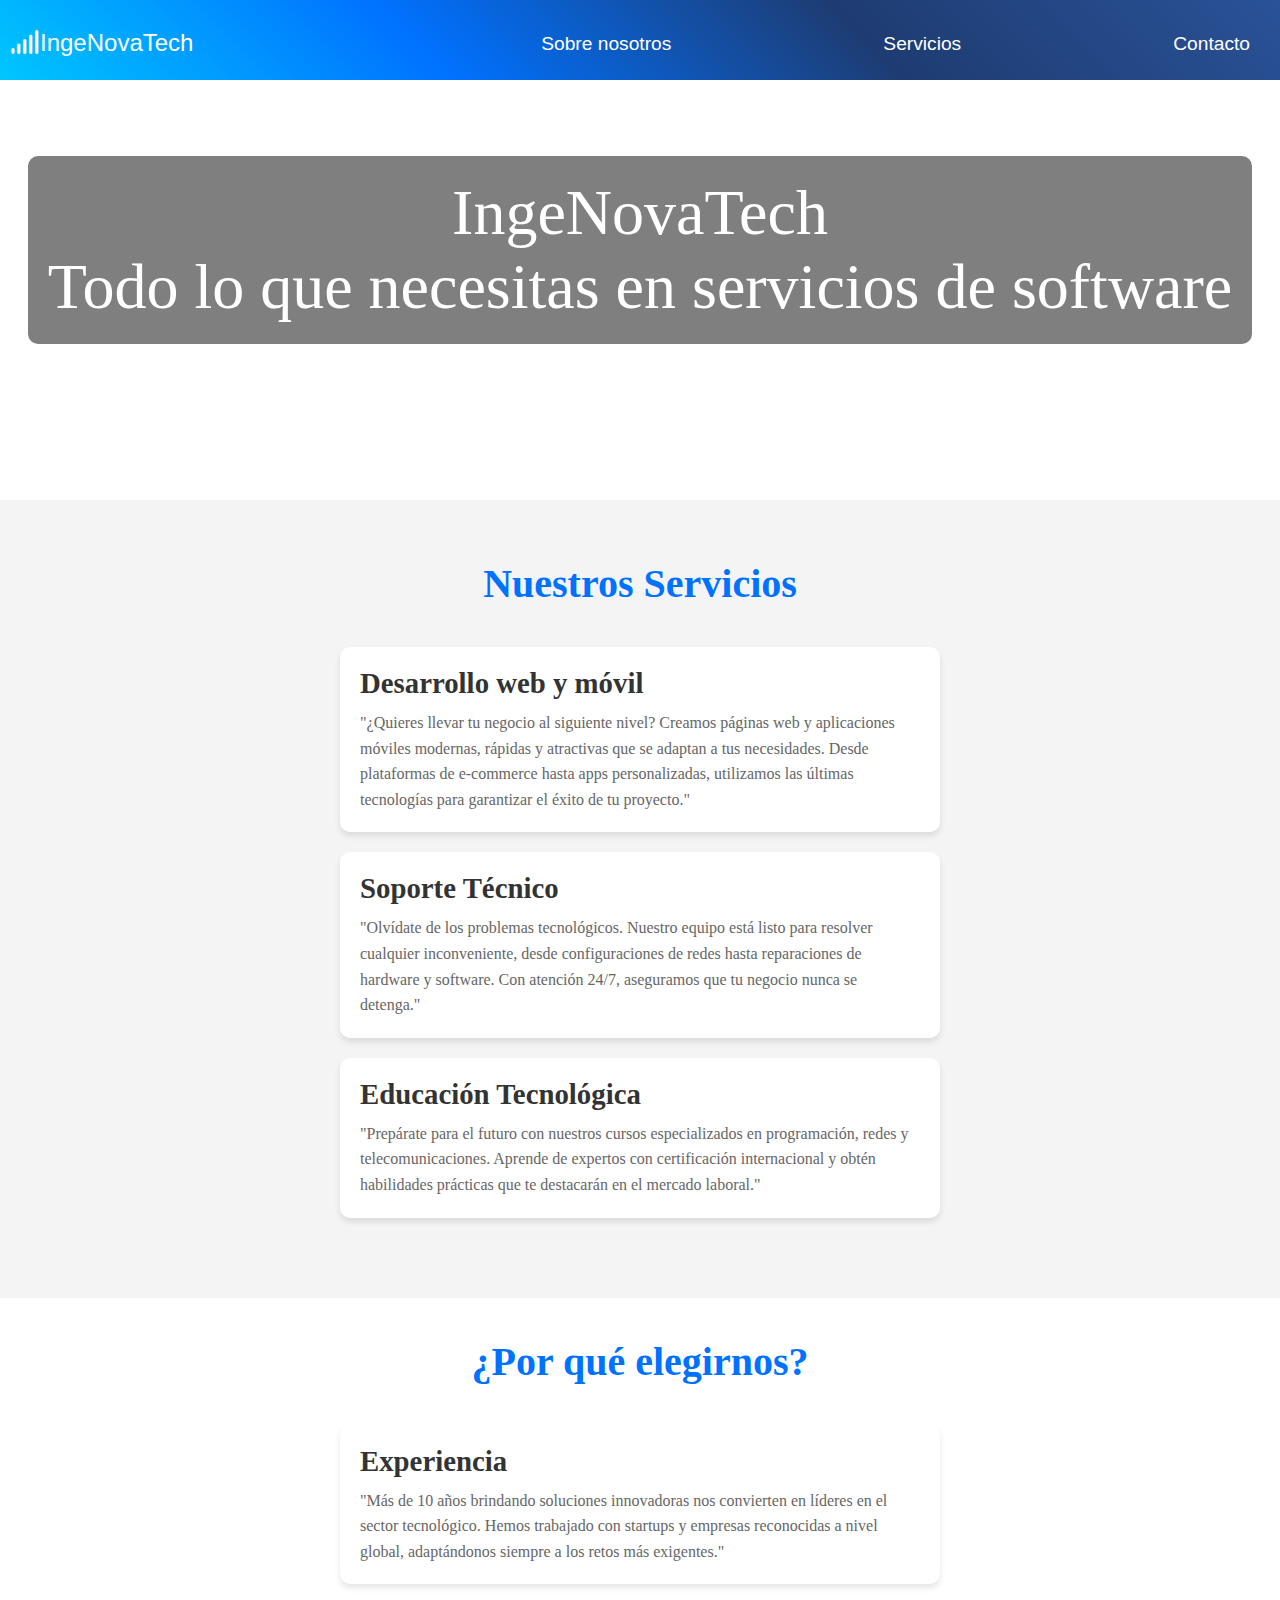
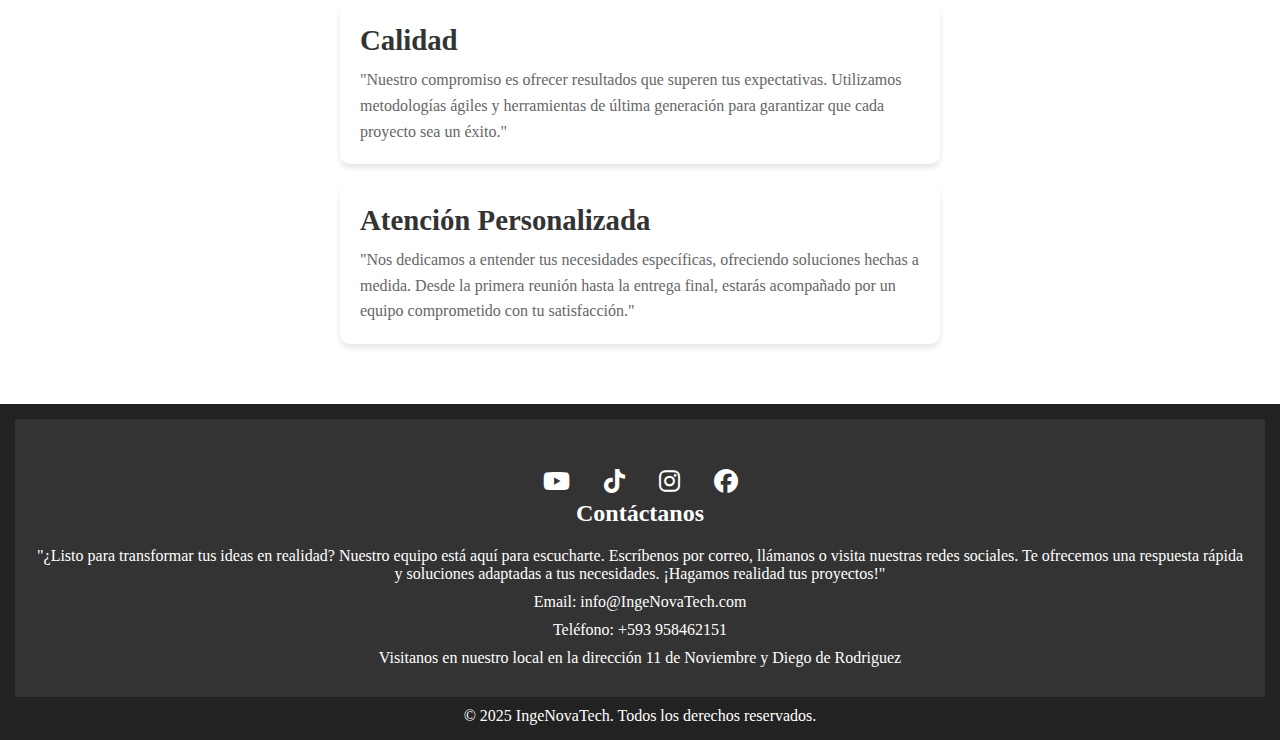
<file: index.html>
<!DOCTYPE html>
<html lang="en">
<head>
    <meta charset="UTF-8">
    <link rel="icon" type="image/png" href="IMAGENES/logo.png">
    <meta name="viewport" content="width=device-width, initial-scale=1.0">
    <link href="https://cdnjs.cloudflare.com/ajax/libs/font-awesome/5.15.4/css/all.min.css" rel="stylesheet">
    <link rel="stylesheet" type="text/css" href="sytels.css">
    <link rel="stylesheet" href="https://cdnjs.cloudflare.com/ajax/libs/font-awesome/6.7.2/css/all.min.css" integrity="sha512-Evv84Mr4kqVGRNSgIGL/F/aIDqQb7xQ2vcrdIwxfjThSH8CSR7PBEakCr51Ck+w+/U6swU2Im1vVX0SVk9ABhg==" crossorigin="anonymous" referrerpolicy="no-referrer" />
    <title>Servicios Técnicos y Telecomunicaciones</title>
    <style>
        body {
            font-family: 'Times New Roman', Times, serif;
            margin: 0;
            padding: 0;
            color: #333;

        }
        *::after,
        *::before,
        * {
            margin: 0;
            padding: 0;
            box-sizing: border-box;
        }
        header {
            position: absolute;
            top: 0; 
            left: 0;
            background: linear-gradient(45deg, #00c6ff, #0072ff, #1e3c72, #2a5298);
            background-size: cover;
            width: 100%; 
            height: 80px;
            margin: 0px auto;
        }
        section {
            padding: 40px 20px;
            text-align: center;
        }
        li{
            list-style: none;
        }
        a{
            text-decoration: none;
            color: #fff;
            font-size: lrem;
        }
        .navbar{
            top: 0px;
            left: 0px;
            width: 100%;
            padding: 0px 10px;
            display: flex;
            justify-content: space-between;
            align-items: center;
            z-index: 10;
        }

        .navbar .logo a, i{
            padding-top: 30px;
            color: #fff;
            font-size: 1.5rem;
            align-items: center;
            font-family: "Poppins", sans-serif;
        }
        .navbar .links{
            padding-top: 30px;
            display: flex;
            gap: 12rem;
            font-size: larger;
            font-family: "Poppins", sans-serif;
        }
        .links li {
            position: relative; 
            margin-right: 20px;
        }
        .links li a::before{
            content: ''; 
            position: absolute;
            top: 100%;
            width: 0; 
            height: 2px; 
            background: #fff;
            transition-duration: 0.3s;
        }
        .links li a:hover::before{
            width: 100%;
        }
        .servicios, .ventajas {
            background: #f7f7f7;
            padding: 60px 20px;
            background-color: #f4f4f4;

        }
        .servicios h2, .Ventajas h2 {
            text-align: center;
            font-size: 2.5rem;
            margin-bottom: 40px;
            color: #0072ff;
        }
        .contact {
            background: #333;
            color: white;
        }
        #contact { 
            text-align: center;
            padding: 20px;
            background-color: #333;

        }
        #contact h2 {
            margin-bottom: 20px;
            color: white;
        }
        
        .social-media a {
            margin: 0 15px;
            font-size: 40px; /* Tamaño de los íconos */
            color: #fffcfc; /* Color inicial */
            transition: color 0.3s;
        }

        .social-media a:hover {
            color: #007bff; /* Color al pasar el mouse */
        }
        
        .servicio-item, .Ventajas-item {
            margin: 20px 0;
            background: white;
            border-radius: 10px;
            padding: 20px;
            margin: 20px auto;
            max-width: 600px;
            box-shadow: 0 4px 6px rgba(0, 0, 0, 0.1);
            text-align: left;
            transition: transform 0.3s, box-shadow 0.3s;
        }

        .servicio-item:hover, .Ventajas-item:hover {
            transform: translateY(-5px);
            box-shadow: 0 8px 15px rgba(0, 0, 0, 0.2);
        }

        .servicio-item h3, .Ventajas-item h3 {
            font-size: 1.8rem;
            color: #333;
            margin-bottom: 10px;
        }

        .servicio-item p, .Ventajas-item p {
            font-size: 1rem;
            color: #666;
            line-height: 1.6;
        }
        footer {
            background: #222;
            color: white;
            text-align: center;
            padding: 15px;
            align-items: center;
        }
        footer > p {
            display: flex;           /* Activa Flexbox solo para este párrafo */
            justify-content: center; /* Centra horizontalmente */
            align-items: center;     /* Centra verticalmente */
            margin: 10px 0 0;        /* Espaciado superior opcional */
        }
        footer .social-media p {
            margin-bottom: 10px; /* Espaciado entre los <p> dentro de la sección social-media */
        }
        .image-section {
            background-image: url('https://media.licdn.com/dms/image/v2/D4E12AQF-r9nr7DWajg/article-cover_image-shrink_600_2000/article-cover_image-shrink_600_2000/0/1679678200802?e=2147483647&v=beta&t=WzRoqCq_WsT937TH0Y5U7UZTL9NrIw5UvWxLcEOG1mQ'); /* Imagen de fondo */
            background-size: cover; /* La imagen cubre toda la sección */
            background-position: center; /* Centra la imagen */
            height: 500px; /* Altura de la sección */
            display: flex; /* Flexbox para alinear contenido */
            justify-content: center; /* Centra horizontalmente */
            align-items: center; /* Centra verticalmente */
            text-align: center;
            color: white;
            font-size: 4rem; /* Tamaño grande para el título principal */
            margin: 60;
        }

        .image-section .content {
            background: rgba(0, 0, 0, 0.5); /* Oscurece el fondo para resaltar el texto */
            padding: 20px;
            border-radius: 10px;
        }
    </style>
</head>
<body>
    <header>
        <div class="navbar">
            <div class="logo"><i class="fa-solid fa-signal"></i><a href="#">IngeNovaTech</a></i></div>
            <ul class="links">
            <li><a href="#Ventajas">Sobre nosotros</a></li>
            <li><a href="tienda.html">Servicios</a></li>
            <li><a href="#contact">Contacto</a></li>
            </ul>
        </div>
    
    </header>
    <section class="image-section">
        <div class="content">
            <p>IngeNovaTech<p>
            <p>Todo lo que necesitas en servicios de software</p>
        </div>
    </section>
    <section id="servicios" class="servicios">
        <h2>Nuestros Servicios</h2>
        <div class="servicio-item">
            <h3>Desarrollo web y móvil</h3>
            <p>"¿Quieres llevar tu negocio al siguiente nivel? Creamos 
                páginas web y aplicaciones móviles modernas, rápidas y atractivas que se adaptan a tus necesidades.
                Desde plataformas de e-commerce hasta apps personalizadas, utilizamos las últimas tecnologías para garantizar el éxito de tu proyecto."</p>
        </div>
        <div class="servicio-item">
            <h3>Soporte Técnico</h3>
            <p>"Olvídate de los problemas tecnológicos. Nuestro equipo está listo para resolver cualquier inconveniente, 
                desde configuraciones de redes hasta reparaciones de hardware y software. Con atención 24/7,  
                aseguramos que tu negocio nunca se detenga."</p>
        </div>
        <div class="servicio-item">
            <h3>Educación Tecnológica</h3>
            <p>"Prepárate para el futuro con nuestros cursos especializados en programación, redes y telecomunicaciones. 
                Aprende de expertos con certificación internacional y obtén habilidades prácticas que te destacarán en el mercado laboral."</p>
        </div>
    </section>
    <section id="Ventajas" class="Ventajas">
        <h2>¿Por qué elegirnos?</h2>
        <div class="Ventajas-item">
            <h3>Experiencia</h3>
            <p>"Más de 10 años brindando soluciones innovadoras nos convierten en líderes en el sector tecnológico.    
                Hemos trabajado con startups y empresas reconocidas a nivel global, adaptándonos siempre a los retos más exigentes."</p>
        </div>
        <div class="Ventajas-item">
            <h3>Calidad</h3>
            <p>"Nuestro compromiso es ofrecer resultados que superen tus expectativas. 
                Utilizamos metodologías ágiles y herramientas de última generación para garantizar que cada proyecto sea un éxito."</p>
        </div>
        <div class="Ventajas-item">
            <h3>Atención Personalizada</h3>
            <p>"Nos dedicamos a entender tus necesidades específicas, ofreciendo soluciones hechas a medida. 
                Desde la primera reunión hasta la entrega final, estarás acompañado por un equipo comprometido con tu satisfacción."</p>
        </div>
    </section>
    <footer>
        <section id="contact" class="contact">
            <div class="social-media">
                <a href="https://youtube.com" target="_blank"><i class="fab fa-youtube"></i></a>
                <a href="https://tiktok.com" target="_blank"><i class="fab fa-tiktok"></i></a>
                <a href="https://instagram.com" target="_blank"><i class="fab fa-instagram"></i></a>
                <a href="https://facebook.com" target="_blank"><i class="fab fa-facebook"></i></a>
                <h2>Contáctanos</h2>
                <p>"¿Listo para transformar tus ideas en realidad? Nuestro equipo está aquí para escucharte. 
                    Escríbenos por correo, llámanos o visita nuestras redes sociales. 
                    Te ofrecemos una respuesta rápida y soluciones adaptadas a tus necesidades. ¡Hagamos realidad tus proyectos!"</p>
                <p>Email: info@IngeNovaTech.com</p>
                <p>Teléfono: +593 958462151</p>
                <p>Visitanos en nuestro local en la dirección 11 de Noviembre y Diego de Rodriguez</p>
            </div>    
        </section>
        <p>&copy; 2025 IngeNovaTech. Todos los derechos reservados.</p>
    </footer>
</body>
</html>
</file>
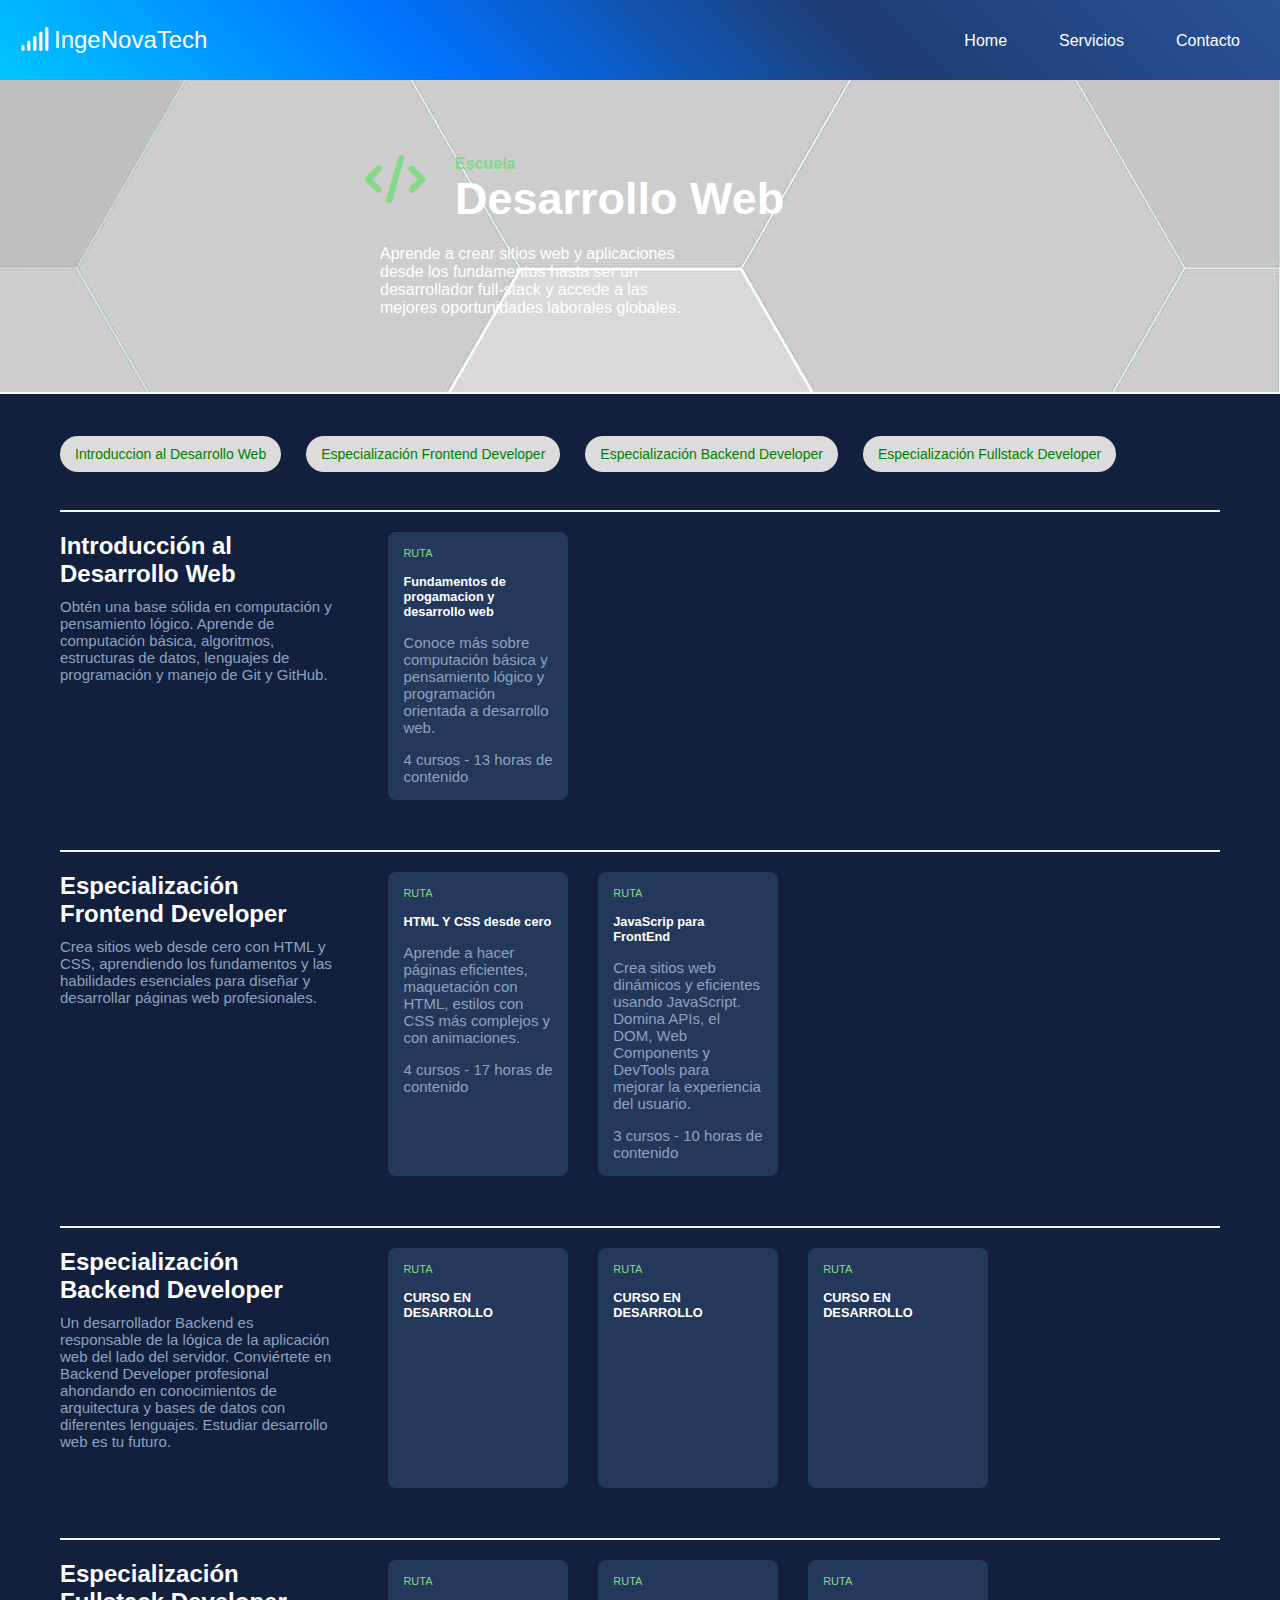
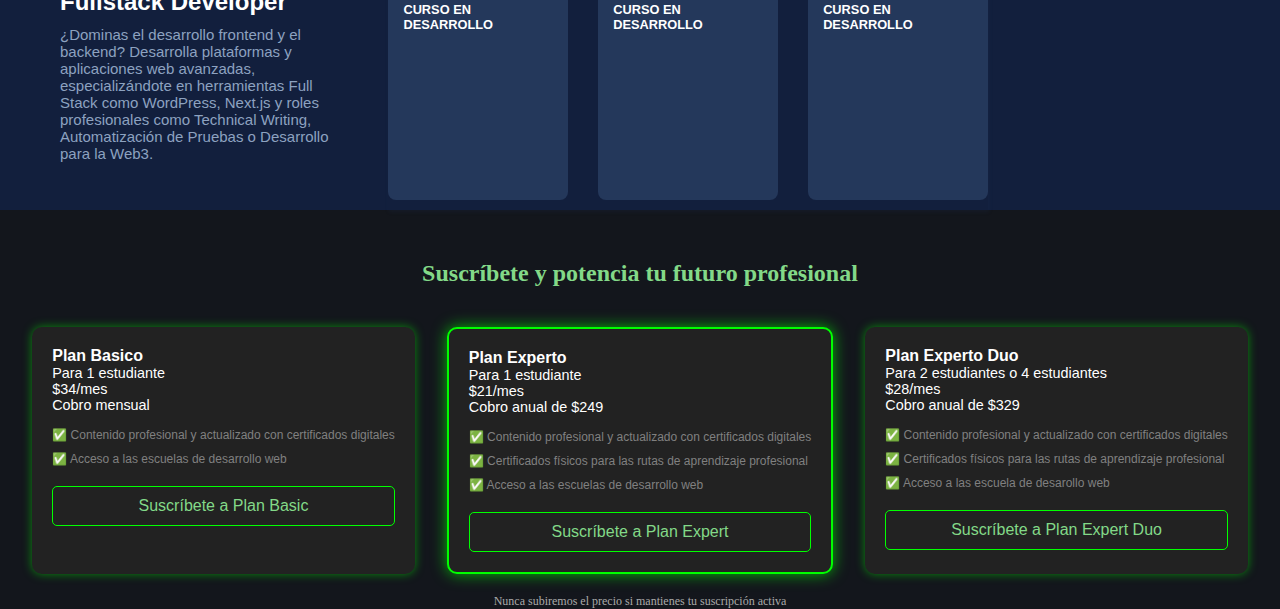
<file: Educación.html>
<!DOCTYPE html>
<html lang="en">
<head>
    <meta charset="UTF-8">
    <meta name="viewport" content="width=device-width, initial-scale=1.0">
    <link rel="icon" type="image/png" href="IMAGENES/logo.png">
    <link rel="stylesheet" href="https://cdnjs.cloudflare.com/ajax/libs/font-awesome/6.7.2/css/all.min.css" integrity="sha512-Evv84Mr4kqVGRNSgIGL/F/aIDqQb7xQ2vcrdIwxfjThSH8CSR7PBEakCr51Ck+w+/U6swU2Im1vVX0SVk9ABhg==" crossorigin="anonymous" referrerpolicy="no-referrer" />
    <link rel="stylesheet" type="text/css" href="sytelseducacion.css">
    <title>Educacion Tecnológica</title>
</head>
<body>
    <header>
            <div class="navbar">
                <div class="logo">
                    <i class="fa-solid fa-signal"></i>
                    <a href="#">IngeNovaTech</a>
                </div>
                <button class="menu-toggle" aria-label="Abrir menú">
                    <i class="fa-solid fa-bars"></i>
                </button>
                <ul class="links">
                <li><a href="index.html">Home</a></li>
                <li><a href="tienda.html">Servicios</a></li>
                <li><a href="footer">Contacto</a></li>
                </ul>
            </div>
    </header>
    <section class="hero-section">
        <div class="container">
            <div class="icono">
                <i class="fas fa-code"></i>
            </div>
            <div class="">
                <h1>Escuela</h1>
                <h2>Desarrollo Web</h2>
                <p>Aprende a crear sitios web y aplicaciones desde los fundamentos hasta ser un desarrollador full-stack y accede a las mejores oportunidades laborales globales.</p>
            </div>
        </div>
    </section>
<div style="background-color: #121f3d;">
    <section class="hero-section2" id="Seccion">
        <hr>
        <div class="container">
            <div class="navbar">
                <ul class="link">
                    <li><a href="#Seccion">Introduccion al Desarrollo Web</a></li>
                    <li><a href="#Seccion23">Especialización Frontend Developer</a></li>
                    <li><a href="#Seccion34">Especialización Backend Developer</a></li>
                    <li><a href="#Seccion45">Especialización Fullstack Developer</a></li>
                </ul>
            </div>
            <hr>
            <section class="section1">
                <div class="seccion1" >
                    <div class="informacion">
                        <div class="descripcion">
                            <h3>Introducción al Desarrollo Web</h3>
                            <p>Obtén una base sólida en computación y pensamiento lógico. Aprende de computación básica, algoritmos, estructuras de datos, lenguajes de programación y manejo de Git y GitHub.</p>
                        </div>
                        <div class="tarjeta">
                            <div>
                                <div class="tarjetita">
                                    <a href="escuela_desarolloweb.html" class="tarjeta_link">
                                        <div class="content">
                                            <div class="titulo">
                                                <span style="color:rgb(131, 217, 136);">RUTA</span>
                                            </div>
                                            <h4>Fundamentos de progamacion y desarrollo web</h4>
                                            <p>Conoce más sobre computación básica y pensamiento lógico y programación orientada a desarrollo web.</p>
                                            <p>4 cursos - 13 horas de contenido</p>                            
                                        </div>
                                    </a>
                                </div>
                            </div>
                        </div>
                    </div> 
                </div>
            </section>
            <section class="section2" id="Seccion23">
                <hr>
                <div class="seccion2" >
                    <div class="informacion">
                        <div class="descripcion">
                            <h3>Especialización Frontend Developer</h3>
                            <p>Crea sitios web desde cero con HTML y CSS, aprendiendo los fundamentos y las habilidades esenciales para diseñar y desarrollar páginas web profesionales.</p>
                        </div>
                        <div class="tarjeta">
                            <div>
                                <div class="tarjetita">
                                    <a href="escuela_frontend.html" class="tarjeta_link">
                                        <div class="content">
                                            <div class="titulo">
                                                <span style="color:rgb(131, 217, 136);">RUTA</span>
                                            </div>
                                            <h4>HTML Y CSS desde cero</h4>
                                            <p>Aprende a hacer páginas eficientes, maquetación con HTML, estilos con CSS más complejos y con animaciones.</p>
                                            <p>4 cursos - 17 horas de contenido </p>                           
                                        </div>
                                    </a>
                                </div>
                                <div class="tarjetita">
                                    <a href="escuela_javaend.html" class="tarjeta_link">
                                        <div class="content">
                                            <div class="titulo">
                                                <span style="color:rgb(131, 217, 136);">RUTA</span>
                                            </div>
                                            <h4>JavaScrip para FrontEnd</h4>
                                            <p>Crea sitios web dinámicos y eficientes usando JavaScript. Domina APIs, el DOM, Web Components y DevTools para mejorar la experiencia del usuario.</p>
                                            <p>3 cursos - 10 horas de contenido </p>                             
                                        </div>
                                    </a>
                                </div>
                            </div>
                        </div>
                    </div>
                </div>
            </section>
            <section class="section3" id="Seccion34">
                <hr>
                <div class="seccion3">
                    <div class="informacion">
                        <div class="descripcion">
                            <h3>Especialización Backend Developer</h3>
                            <p>Un desarrollador Backend es responsable de la lógica de la aplicación web del lado del servidor. Conviértete en Backend Developer profesional ahondando en conocimientos de arquitectura y bases de datos con diferentes lenguajes. Estudiar desarrollo web es tu futuro.</p>
                        </div>
                        <div class="tarjeta">
                            <div>
                                <div class="tarjetita">
                                    <a href="#" class="tarjeta_link">
                                        <div class="content">
                                            <div class="titulo">
                                                <span style="color:rgb(131, 217, 136);">RUTA</span>
                                            </div>
                                            <h4>CURSO EN DESARROLLO</h4>
                                            <p></p>                            
                                        </div>
                                    </a>
                                </div>
                                <div class="tarjetita">
                                    <a href="#" class="tarjeta_link">
                                        <div class="content">
                                            <div class="titulo">
                                                <span style="color:rgb(131, 217, 136);">RUTA</span>
                                            </div>
                                            <h4>CURSO EN DESARROLLO</h4>
                                            <p></p>                             
                                        </div>
                                    </a>
                                </div>
                                <div class="tarjetita">
                                    <a href="#" class="tarjeta_link">
                                        <div class="content">
                                            <div class="titulo">
                                                <span style="color:rgb(131, 217, 136);">RUTA</span>
                                            </div>
                                            <h4>CURSO EN DESARROLLO</h4>
                                            <p></p>                          
                                        </div>
                                    </a>
                                </div>
                            </div>
                        </div>
                    </div>
                </div>
            </section>
            <section class="section4" id="Seccion45">
                <hr>
                <div class="seccion4">
                    <div class="informacion">
                        <div class="descripcion">
                            <h3>Especialización Fullstack Developer</h3>
                            <p>¿Dominas el desarrollo frontend y el backend? Desarrolla plataformas y aplicaciones web avanzadas, especializándote en herramientas Full Stack como WordPress, Next.js y roles profesionales como Technical Writing, Automatización de Pruebas o Desarrollo para la Web3.</p>
                        </div>
                        <div class="tarjeta">
                            <div>
                                <div class="tarjetita">
                                    <a href="#" class="tarjeta_link">
                                        <div class="content">
                                            <div class="titulo">
                                                <span style="color:rgb(131, 217, 136);">RUTA</span>
                                            </div>
                                            <h4>CURSO EN DESARROLLO</h4>
                                            <p></p>                          
                                        </div>
                                    </a>
                                </div>
                                <div class="tarjetita">
                                    <a href="#" class="tarjeta_link">
                                        <div class="content">
                                            <div class="titulo">
                                                <span style="color:rgb(131, 217, 136);">RUTA</span>
                                            </div>
                                            <h4>CURSO EN DESARROLLO</h4>
                                            <p></p>                     
                                        </div>
                                    </a>
                                </div>
                                <div class="tarjetita">
                                    <a href="#" class="tarjeta_link">
                                        <div class="content">
                                            <div class="titulo">
                                                <span style="color:rgb(131, 217, 136);">RUTA</span>
                                            </div>
                                            <h4>CURSO EN DESARROLLO</h4>
                                            <p></p>                              
                                        </div>
                                    </a>
                                </div>
                            </div>
                        </div>
                    </div>
                </div>
            </section>
        </div>
    </section>
</div>

<div class="contaiiner" >
        <div class="titulo">
            <h2>Suscríbete y potencia tu futuro profesional</h2>
        </div>
        <div class="plans">
            <div class="plan">
                <div class="headerr">
                    <h3>Plan Basico</h3>
                    <p>Para 1 estudiante</p>
                    <p>$34/mes</p>
                    <p>Cobro mensual</p>
                </div>
                <ul>
                    <li>✅ Contenido profesional y actualizado con certificados digitales</li>
                    <li>✅ Acceso a las escuelas de desarrollo web</li>
                </ul>
                <button class="subscribe">Suscríbete a Plan Basic</button>
            </div>
    
            <div class="plan highlight">
                <div class="headerr">
                    <h3>Plan Experto</h3>
                    <p>Para 1 estudiante</p>
                    <p>$21/mes</p>
                    <p>Cobro anual de $249</p>
                </div>
                <ul>
                    <li>✅ Contenido profesional y actualizado con certificados digitales</li>
                    <li>✅ Certificados físicos para las rutas de aprendizaje profesional</li>
                    <li>✅ Acceso a las escuelas de desarrollo web</li>
                </ul>
                <button class="subscribe">Suscríbete a Plan Expert</button>
            </div>
    
            <div class="plan">
                <div class="headerr">
                    <h3>Plan Experto Duo</h3>
                    <p>Para 2 estudiantes o 4 estudiantes</p>
                    <p>$28/mes</p>
                    <p>Cobro anual de $329</p>
                </div>
                <div class="lista">
                    <ul>
                        <li>✅ Contenido profesional y actualizado con certificados digitales</li>
                        <li>✅ Certificados físicos para las rutas de aprendizaje profesional</li>
                        <li>✅ Acceso a las escuela de desarollo web</li>
                    </ul>
                </div>
                <button class="subscribe">Suscríbete a Plan Expert Duo</button>
            </div>
        </div>
        <p class="note">Nunca subiremos el precio si mantienes tu suscripción activa</p>
</div>
    <script src="movil.js"></script>
</body>
</html>
</file>
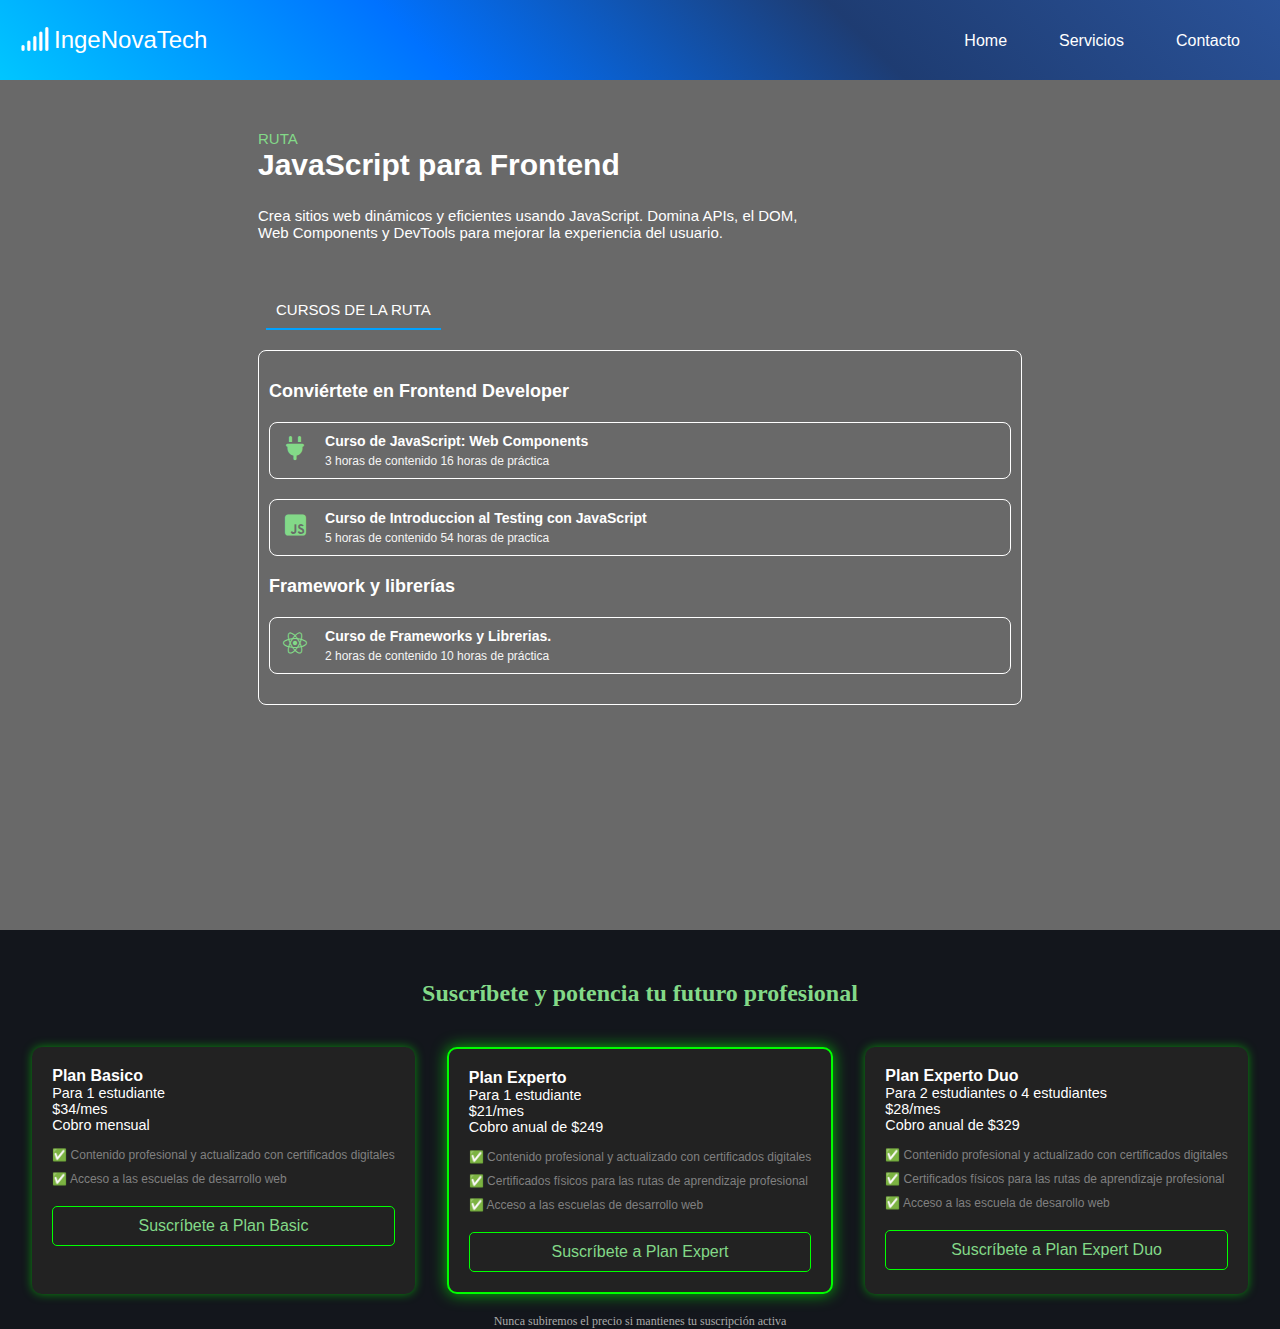
<file: escuela_javaend.html>
<!DOCTYPE html>
<html lang="en">
<head>
    <meta charset="UTF-8">
    <link rel="icon" type="image/png" href="IMAGENES/logo.png">
    <meta name="viewport" content="width=device-width, initial-scale=1.0">
    <link rel="stylesheet" href="https://cdnjs.cloudflare.com/ajax/libs/font-awesome/6.7.2/css/all.min.css" integrity="sha512-Evv84Mr4kqVGRNSgIGL/F/aIDqQb7xQ2vcrdIwxfjThSH8CSR7PBEakCr51Ck+w+/U6swU2Im1vVX0SVk9ABhg==" crossorigin="anonymous" referrerpolicy="no-referrer" />
    <link rel="stylesheet" type="text/css" href="sytelsfrontend.css">
    <title>Html y CSS desde cero</title>
</head>
<body>
    <header>
        <div class="navbar">
            <div class="logo">
                <i class="fa-solid fa-signal"></i>
                <a href="#">IngeNovaTech</a>
            </div>
            <button class="menu-toggle" aria-label="Abrir menú">
                <i class="fa-solid fa-bars"></i>
            </button>
            <ul class="links">
            <li><a href="index.html">Home</a></li>
            <li><a href="tienda.html">Servicios</a></li>
            <li><a href="footer">Contacto</a></li>
            </ul>
        </div>
    </header>
    <div style="background-color: dimgray; background: cover; ">
        <div class="section1">
            <div class="seccion1">
                <div>
                    <div class="encabezado">
                        <div class="titulo">
                            <span>RUTA</span>
                            <h1>JavaScript para Frontend</h1>
                            <p>Crea sitios web dinámicos y eficientes usando JavaScript. Domina APIs, el DOM, Web Components y DevTools para mejorar la experiencia del usuario.</p>
                        </div>
                    </div>
                    <div class="tabla">
                        <div class="contenido">
                            <div class="encabezado1">
                                <div class="tab tab-active" onclick="showContent('cursos', this)">CURSOS DE LA RUTA</div>
                            </div>
                        </div>
                        <div class="tabla_contenido">
                            <div class="seccion">
                                <div class="informacion">
                                    <div>
                                        <div class="titulo">
                                            <h2>Conviértete en Frontend Developer</h2>
                                        </div>
                                        <div class="curso">
                                            <i class="fas fa-plug"></i>
                                            <div class="header-curso">
                                                <div class="titulo">
                                                    <h3>Curso de JavaScript: Web Components</h3>
                                                </div>
                                                <p>3 horas de contenido 16 horas de práctica</p>
                                            </div>
                                        </div>
                                        <div class="curso">
                                            <i class="fab fa-js-square"></i>
                                            <div class="header-curso">
                                                <div class="titulo">
                                                    <h3>Curso de Introduccion al Testing con JavaScript</h3>
                                                </div>
                                                <p>5 horas de contenido 54 horas de practica</p>
                                            </div>
                                        </div>
                                    </div>
                                    <div>
                                </div>
                            </div>
                            </div>
                            <div class="seccion">
                                <div class="informacion">
                                    <div>
                                        <div class="titulo">
                                            <h2>Framework y librerías</h2>
                                        </div>
                                        <div class="curso">
                                            <i class="fab fa-react"></i>
                                            <div class="header-curso">
                                                <div class="titulo">
                                                    <h3>Curso de Frameworks y Librerias.</h3>
                                                </div>
                                                <p>2 horas de contenido 10 horas de práctica</p>
                                            </div>
                                        </div>
                                    </div>
                                    <div>
                                </div>
                            </div>
                            </div>
                        </div> 
                    </div>
                </div>
            </div>
        </div>
</div>
<div class="contaiiner" >
    <div class="titulo">
        <h2>Suscríbete y potencia tu futuro profesional</h2>
    </div>
    <div class="plans">
        <div class="plan">
            <div class="headerr">
                <h3>Plan Basico</h3>
                <p>Para 1 estudiante</p>
                <p>$34/mes</p>
                <p>Cobro mensual</p>
            </div>
            <ul>
                <li>✅ Contenido profesional y actualizado con certificados digitales</li>
                <li>✅ Acceso a las escuelas de desarrollo web</li>
            </ul>
            <button class="subscribe">Suscríbete a Plan Basic</button>
        </div>

        <div class="plan highlight">
            <div class="headerr">
                <h3>Plan Experto</h3>
                <p>Para 1 estudiante</p>
                <p>$21/mes</p>
                <p>Cobro anual de $249</p>
            </div>
            <ul>
                <li>✅ Contenido profesional y actualizado con certificados digitales</li>
                <li>✅ Certificados físicos para las rutas de aprendizaje profesional</li>
                <li>✅ Acceso a las escuelas de desarrollo web</li>
            </ul>
            <button class="subscribe">Suscríbete a Plan Expert</button>
        </div>

        <div class="plan">
            <div class="headerr">
                <h3>Plan Experto Duo</h3>
                <p>Para 2 estudiantes o 4 estudiantes</p>
                <p>$28/mes</p>
                <p>Cobro anual de $329</p>
            </div>
            <div class="lista">
                <ul>
                    <li>✅ Contenido profesional y actualizado con certificados digitales</li>
                    <li>✅ Certificados físicos para las rutas de aprendizaje profesional</li>
                    <li>✅ Acceso a las escuela de desarollo web</li>
                </ul>
            </div>
            <button class="subscribe">Suscríbete a Plan Expert Duo</button>
        </div>
    </div>
    <p class="note">Nunca subiremos el precio si mantienes tu suscripción activa</p>
</div>
</body
</file>
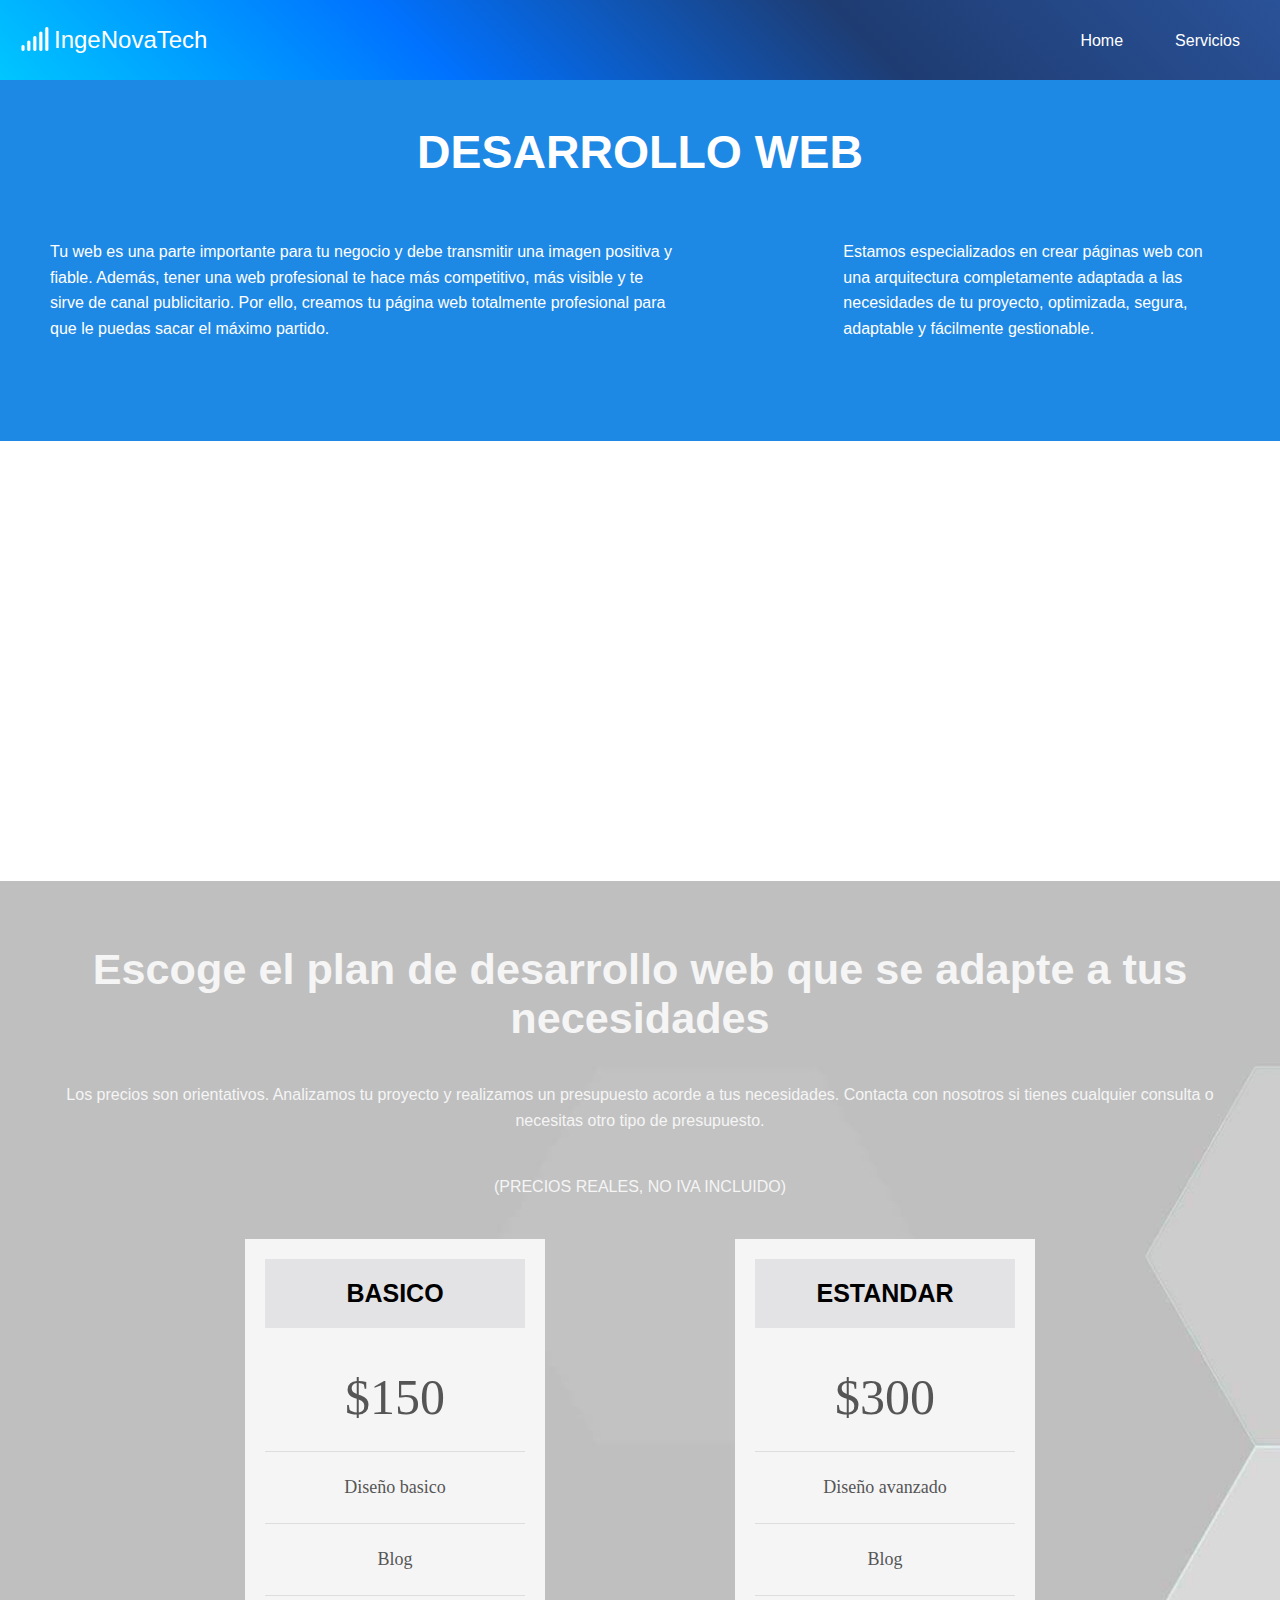
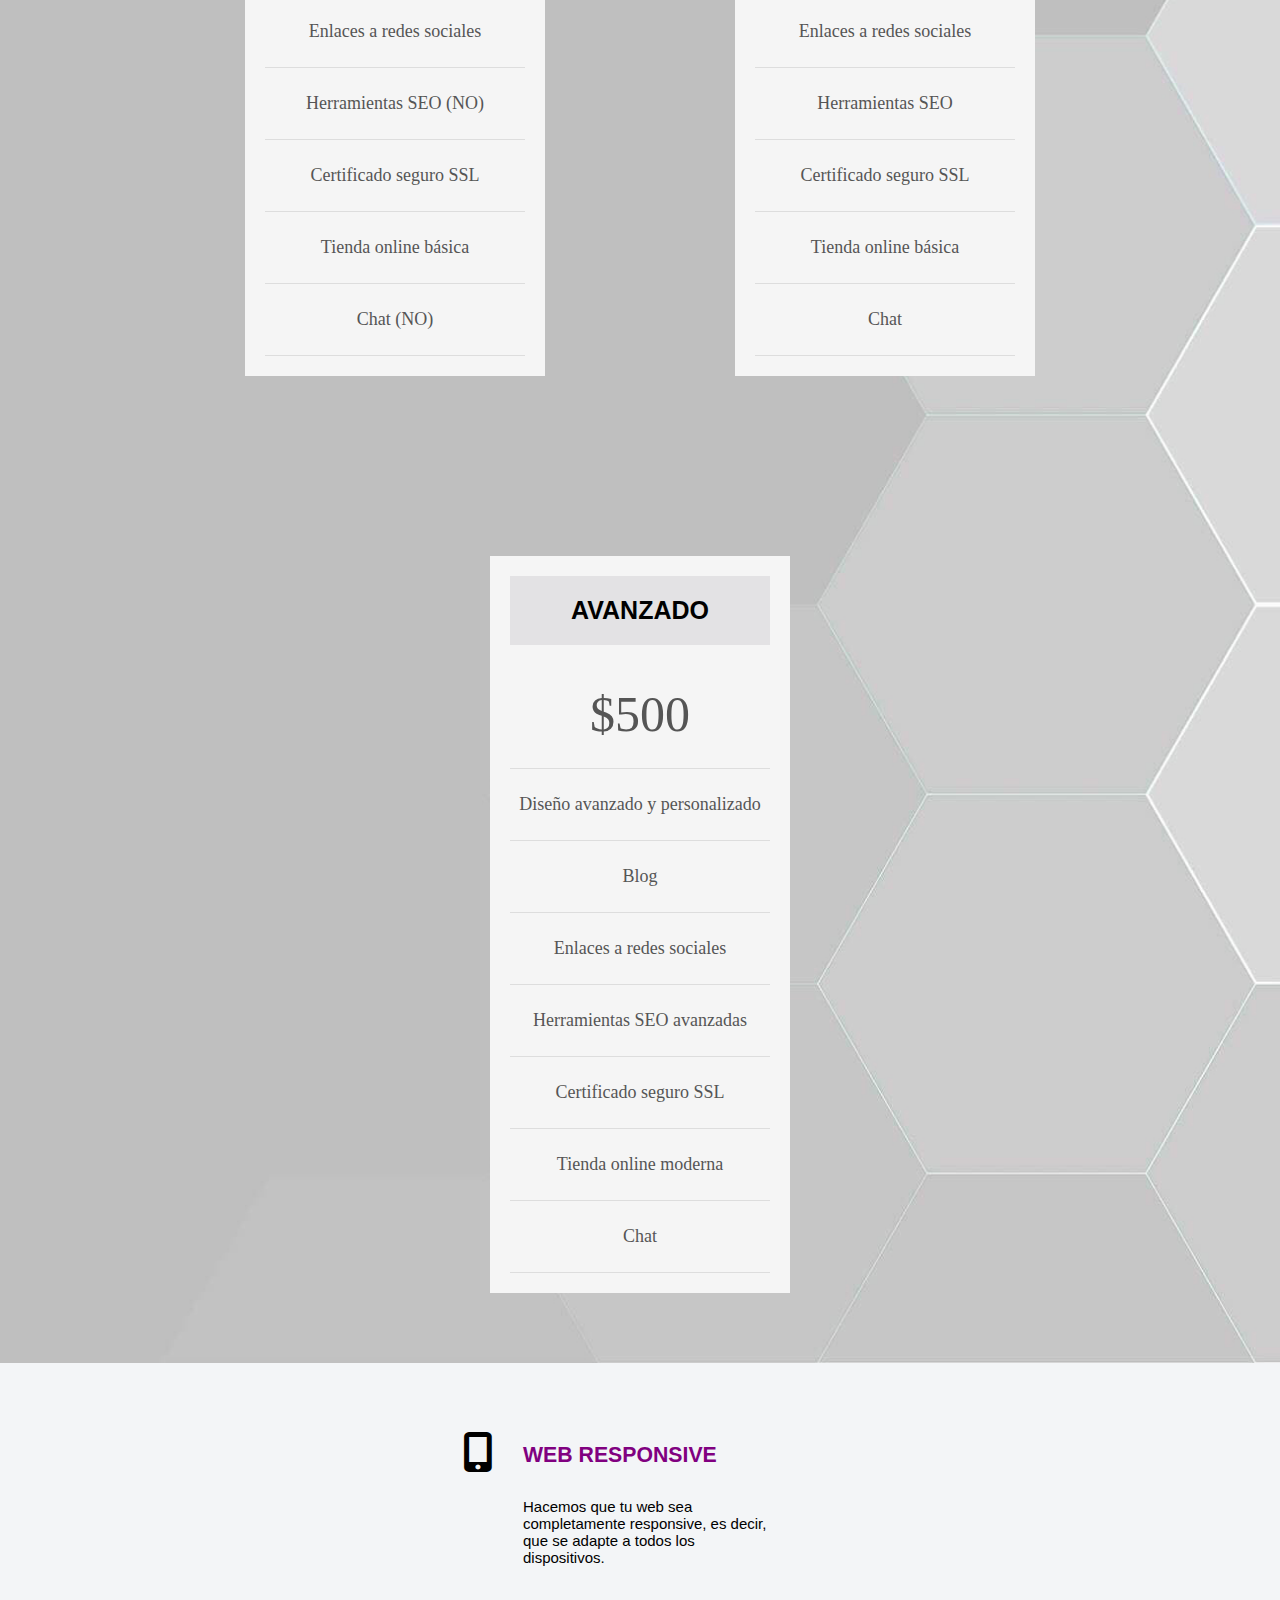
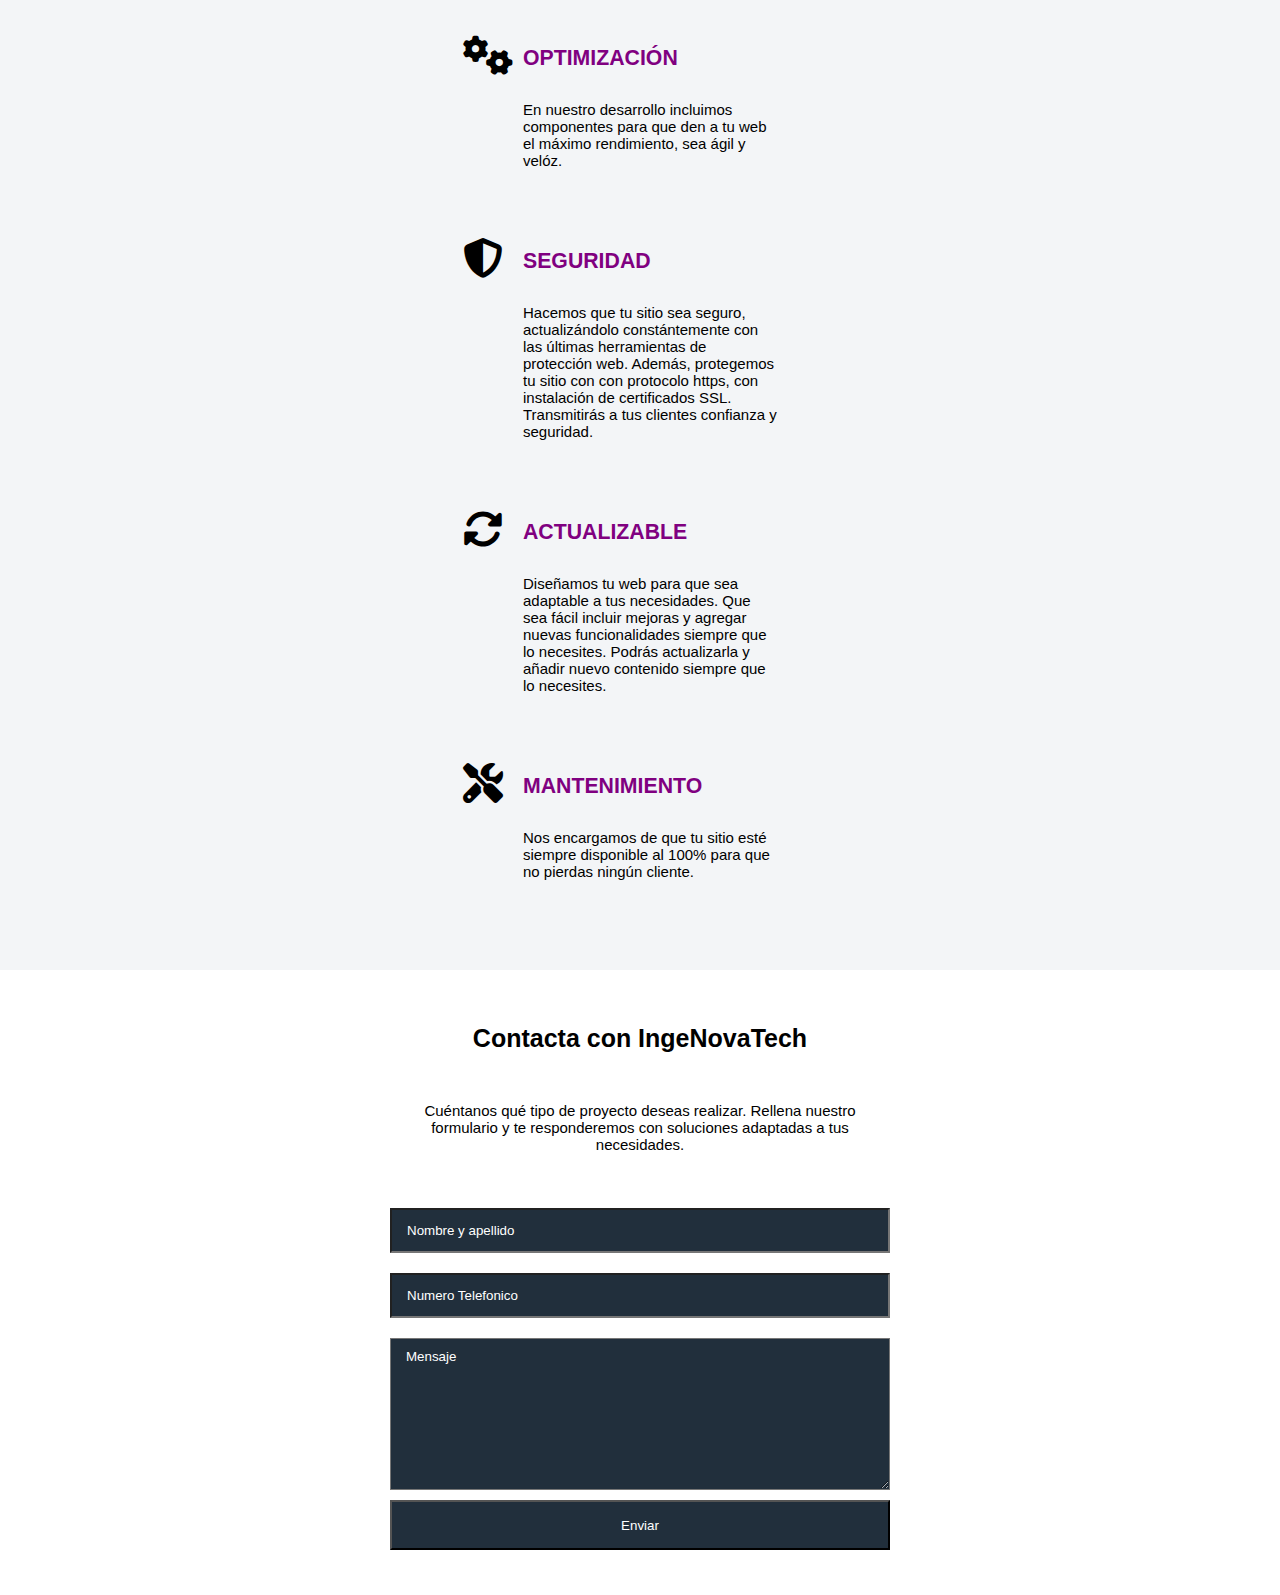
<file: movil.html>
<!DOCTYPE html>
<html lang="en">
    <head>
    <meta charset="UTF-8">
    <link rel="icon" type="image/png" href="IMAGENES/logo.png">
    <meta name="viewport" content="width=device-width, initial-scale=1.0">
    <link rel="stylesheet" type="text/css" href="stylemovil.css">
    <link rel="stylesheet" href="https://cdnjs.cloudflare.com/ajax/libs/font-awesome/6.7.2/css/all.min.css" integrity="sha512-Evv84Mr4kqVGRNSgIGL/F/aIDqQb7xQ2vcrdIwxfjThSH8CSR7PBEakCr51Ck+w+/U6swU2Im1vVX0SVk9ABhg==" crossorigin="anonymous" referrerpolicy="no-referrer" />
    <title>Desarrollo web y movil</title>
    </head> 
<body>
    <header>
        <div class="navbar">
            <div class="logo">
                <i class="fa-solid fa-signal"></i>
                <a href="#">IngeNovaTech</a></i>
            </div>
            <button class="menu-toggle" aria-label="Abrir menú">
                <i class="fa-solid fa-bars"></i>
            </button>
            <ul class="links">
            <li><a href="index.html">Home</a></li>
            <li><a href="tienda.html">Servicios</a></li>
            </ul>
        </div>
    </header>
    <section class="hero-section">
        <h1>DESARROLLO WEB </h1>
        <div class="container">
          <div class="content">
            <p>
              Tu web es una parte importante para tu negocio y debe transmitir una imagen positiva y fiable. Además, tener una web profesional te hace más competitivo, más visible y te sirve de canal publicitario. Por ello, creamos tu página web totalmente profesional para que le puedas sacar el máximo partido.
            </p>
            <p>
              Estamos especializados en crear páginas web con una arquitectura completamente adaptada a las necesidades de tu proyecto, optimizada, segura, adaptable y fácilmente gestionable.
            </p>
          </div>
        </div>
    </section>     
    <div style="height: 440px; background-image: url('https://blog.openclassrooms.com/es/wp-content/uploads/sites/5/2017/09/AdobeStock_126016889apaisado.jpg'); background-size: cover; background-position: center; background-repeat: no-repeat;background-attachment: fixed;"></div>
    <section class="hero-section2">
        <div class="container">
            <h2>Escoge el plan de desarrollo web que se adapte a tus necesidades</h2>
            <p>Los precios son orientativos. Analizamos tu proyecto y realizamos un presupuesto acorde a tus necesidades. Contacta con nosotros si tienes cualquier consulta o necesitas otro tipo de presupuesto.</p>
            <p>(PRECIOS REALES, NO IVA INCLUIDO)</p>
        </div>
        <div class="precios">
            <div class="cajas">
                <h2 class="header" style="background-color: #e3e2e4; color:black">Basico</h2>
                <ul>
                    <li class="dinero"><span>$150</span></li>
                    <li>Diseño basico</li>
                    <li>Blog</li>
                    <li>Enlaces a redes sociales</li>
                    <li>Herramientas SEO (NO)</li>
                    <li>Certificado seguro SSL</li>
                    <li>Tienda online básica</li>
                    <li>Chat (NO)</li>
                </ul>
            </div>
            <div class="cajas">
                <h2 class="header" style="background-color: #e3e2e4; color:black">Estandar</h2>
                <ul>
                    <li class="dinero"><span>$300</span></li>
                    <li>Diseño avanzado</li>
                    <li>Blog</li>
                    <li>Enlaces a redes sociales</li>
                    <li>Herramientas SEO</li>
                    <li>Certificado seguro SSL</li>
                    <li>Tienda online básica</li>
                    <li>Chat</li>
                </ul>
            </div>
            <div class="cajas">
                <h2 class="header" style="background-color: #e3e2e4; color:black">Avanzado</h2>
                <ul>
                    <li class="dinero"><span>$500</span></li>
                    <li>Diseño avanzado y personalizado</li>
                    <li>Blog</li>
                    <li>Enlaces a redes sociales</li>
                    <li>Herramientas SEO avanzadas</li>
                    <li>Certificado seguro SSL</li>
                    <li>Tienda online moderna</li>
                    <li>Chat</li>
                </ul>
            </div>
        </div>
    </section>
    <section class="hero-section3">
        <div class="container">
            <div class="icono">
                <i class="fa fa-mobile-alt"></i>
            </div>
            <div class="">
                <h2>WEB RESPONSIVE</h2>
                <p>Hacemos que tu web sea completamente responsive, es decir, que se adapte a todos los dispositivos.</p>
            </div>
        </div>
        <div class="container">
            <div class="icono">
                <i class="fa fa-cogs"></i>
            </div>
            <div class="">
                <h2>OPTIMIZACIÓN</h2>
                <p>En nuestro desarrollo incluimos componentes para que den a tu web el máximo rendimiento, sea ágil y velóz.</p>
            </div>
        </div>
        <div class="container">
            <div class="icono">
                <i class="fa fa-shield-alt"></i>
            </div>
            <div class="">
                <h2>SEGURIDAD</h2>
                <p>Hacemos que tu sitio sea seguro, actualizándolo constántemente con las últimas herramientas de protección web. Además, protegemos tu sitio con con protocolo https, con instalación de certificados SSL. Transmitirás a tus clientes confianza y seguridad.</p>
            </div>
        </div>
        <div class="container">
            <div class="icono">
                <i class="fa fa-sync-alt"></i>
            </div>
            <div class="">
                <h2>ACTUALIZABLE</h2>
                <p>Diseñamos tu web para que sea adaptable a tus necesidades. Que sea fácil incluir mejoras y agregar nuevas funcionalidades siempre que lo necesites. Podrás actualizarla y añadir nuevo contenido siempre que lo necesites.</p>
            </div>
        </div>
        <div class="container">
            <div class="icono">
                <i class="fa fa-tools"></i>
            </div>
            <div class="">
                <h2>MANTENIMIENTO</h2>
                <p>Nos encargamos de que tu sitio esté siempre disponible al 100% para que no pierdas ningún cliente.</p>
            </div>
        </div>
    </section>
    <section class="contactanos">
        <div class="container">
            <h2>Contacta con IngeNovaTech</h2>
            <p>Cuéntanos qué tipo de proyecto deseas realizar. Rellena nuestro formulario y te responderemos con soluciones adaptadas a tus necesidades.</p>
            <form action="https://formsubmit.co/inesita4042@gmail.com" method="POST">
                <div class="input-box">
                    <input type="text" placeholder="Nombre y apellido" required name="Nombre">
                </div>
                <div class="input-box">
                    <input type="text" placeholder="Numero Telefonico" required name="Email">
                </div>
                <div class="input-box">
                    <textarea cols="40" rows="10" placeholder="Mensaje"required name="Solicitud"></textarea>
                </div>
                <button type="submit">Enviar</button>
            </form>
        </div>

    </section>
<script src="movil.js"></script>
</body>
</html>
</file>
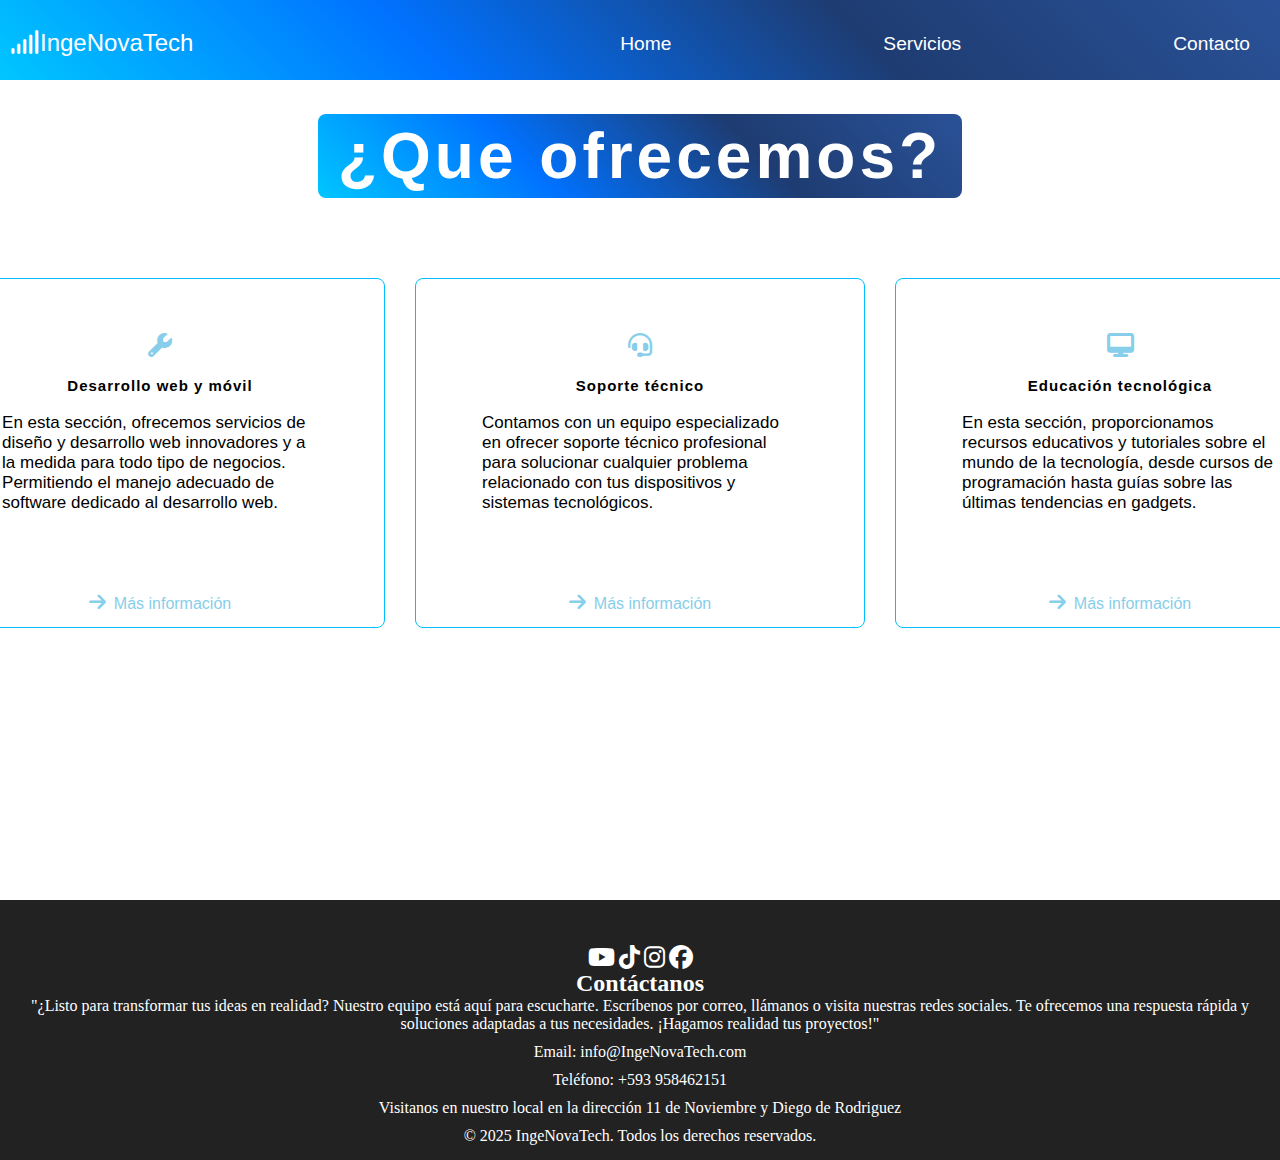
<file: tienda.html>
<!DOCTYPE html>
<html lang"en">
<head>
    <meta charset="UTF-8"  
    <meta name="viewport" content="width=device-width", initial-scale="1.0">
    <title>Servicios</title>
    <link rel="icon" type="image/png" href="IMAGENES/logo.png">
    <link rel="stylesheet" type="text/css" href="sytels.css">
    <link rel="stylesheet" href="https://cdnjs.cloudflare.com/ajax/libs/font-awesome/6.7.2/css/all.min.css" integrity="sha512-Evv84Mr4kqVGRNSgIGL/F/aIDqQb7xQ2vcrdIwxfjThSH8CSR7PBEakCr51Ck+w+/U6swU2Im1vVX0SVk9ABhg==" crossorigin="anonymous" referrerpolicy="no-referrer" />
</head>
<body>
    <header>
        <div class="navbar">
            <div class="logo"><i class="fa-solid fa-signal"></i><a href="Prueba.html">IngeNovaTech</a></i></div>
            <ul class="links">
            <li><a href="index.html">Home</a></li>
            <li><a href="tienda.html">Servicios</a></li>
            <li><a href="#contact">Contacto</a></li>
            </ul>
        </div>
    </header>
<div class="container-items">
    <div class="servicio-item">
        <div class="servicio">
            <h1>¿Que ofrecemos?</h1>
            <div class="secciones">
                <div class="seccion">
                    <i class="fa-solid fa-wrench"></i>
                    <h2>Desarrollo web y móvil</h2>
                    <p>En esta sección, ofrecemos servicios de diseño y desarrollo web innovadores y a la medida para todo tipo de negocios. Permitiendo el manejo adecuado de software dedicado al desarrollo web.</p>
                    <a href="movil.html" class="btn"><i class="fa-solid fa-arrow-right"></i>Más información</a>
                </div>
                
                <div class="seccion">
                    <i class="fa-solid fa-headset"></i>
                    <h2>Soporte técnico</h2>
                    <p>Contamos con un equipo especializado en ofrecer soporte técnico profesional para solucionar cualquier problema relacionado con tus dispositivos y sistemas tecnológicos.</p>
                    <a href="Soporte.html" class="btn"><i class="fa-solid fa-arrow-right"></i>Más información</a>
                </div>
                
                <div class="seccion">
                    <i class="fa-solid fa-desktop"></i>
                    <h2>Educación tecnológica</h2>
                    <p>En esta sección, proporcionamos recursos educativos y tutoriales sobre el mundo de la tecnología, desde cursos de programación hasta guías sobre las últimas tendencias en gadgets.</p>
                    <a href="Educación.html" class="btn"><i class="fa-solid fa-arrow-right"></i>Más información</a>
                </div>
                
            </div>
        </div>
    </div>
</div>
<footer>
    <section id="contact" class="contact">
        <div class="social-media">
            <a href="https://youtube.com" target="_blank"><i class="fab fa-youtube"></i></a>
            <a href="https://tiktok.com" target="_blank"><i class="fab fa-tiktok"></i></a>
            <a href="https://instagram.com" target="_blank"><i class="fab fa-instagram"></i></a>
            <a href="https://facebook.com" target="_blank"><i class="fab fa-facebook"></i></a>
            <h2>Contáctanos</h2>
            <p>"¿Listo para transformar tus ideas en realidad? Nuestro equipo está aquí para escucharte. 
                Escríbenos por correo, llámanos o visita nuestras redes sociales. 
                Te ofrecemos una respuesta rápida y soluciones adaptadas a tus necesidades. ¡Hagamos realidad tus proyectos!"</p>
            <p>Email: info@IngeNovaTech.com</p>
            <p>Teléfono: +593 958462151</p>
            <p>Visitanos en nuestro local en la dirección 11 de Noviembre y Diego de Rodriguez</p>
        </div>    
    </section>
    <p>&copy; 2025 IngeNovaTech. Todos los derechos reservados.</p>
</footer>
</body>
</html>
</file>
<file: sytels.css>
*::after,
*::before,
* {
        margin: 0;
        padding: 0;
        box-sizing: border-box;
    }
header {
    position: fixed; /* Fija el encabezado */
    top: 0; /* Posición en la parte superior */
    left: 0;
    background: linear-gradient(45deg, #00c6ff, #0072ff, #1e3c72, #2a5298);
    background-size: cover;
    width: 100%; 
    height: 80px;
    margin: 0px auto;
    z-index: 1000;
}

li{
    list-style: none;
}
a{
    text-decoration: none;
    color: #fff;
    font-size: lrem;


}
.navbar{
    top: 0px;
    left: 0px;
    width: 100%;
    padding: 0px 10px;
    display: flex;
    justify-content: space-between;
    align-items: center;
    z-index: 10;
}

.navbar .logo a, i{
    padding-top: 30px;
    color: #fff;
    font-size: 1.5rem;
    align-items: center;
    font-family: "Poppins", sans-serif;
}
.navbar .links{
    padding-top: 30px;
    display: flex;
    gap: 12rem;
    font-size: larger;
    font-family: "Poppins", sans-serif;
}
.links li {
    position: relative; 
    margin-right: 20px;
}
.links li a::before{
    content: ''; 
    position: absolute;
    top: 100%;
    width: 0; 
    height: 2px; 
    background: #fff;
    transition-duration: 0.3s;
}
.links li a:hover::before{
    width: 100%;
}
/* PARTE DE SERVICIOS */

.container-items{
    position: relative;
    padding-top: 50px;
    min-height: 100vh;
    width: 100%;
    background-color: white;
    font-family: "Poppins", sans-serif;
}

.servicio-item{
    padding: 5% 8%;
}
.servicio{
    display: flex;
    flex-direction: column;
    align-items: center;
}
h1{
    color: black;
    font-size: 4rem;
    -webkit-text-stroke-width: 2px;
    -webkit-text-stroke-color: transparent;
    letter-spacing: 4px;
    background: linear-gradient(45deg, #00c6ff, #0072ff, #1e3c72, #2a5298);
    color: white;
    padding: 5px 20px;
    border-radius: 8px;
}
.secciones{
    display: grid;
    grid-template-columns: repeat(3,1fr);
    gap: 30px;
    margin-top: 80px;
}
.seccion {
    height: 350px;
    width: 450px;
    background: white;
    border-radius: 8px;
    border: 0.2px solid rgb(0, 191, 255);
    padding: 3% 8%;
    transition: 0.6s;
    display: flex;
    align-items: center;
    flex-direction: column; 
    justify-content: space-between; 
    position: relative;
    overflow: hidden;
    cursor: pointer;
    z-index: 1;
    color: black;
    transition: color 0.01s ease-in-out;
    min-height: 350px; 
}

.seccion * {
    transition: color 0.4ms ease-in-out; 
}

.seccion:hover i {
    color: white; 
}

.seccion:hover h2 {
    color: white;
}

.seccion:hover {
    color: white; 
}
.seccion:hover .btn{
    color: white; 
}


.seccion:after {
    content: '';
    position: absolute;
    top: 0;
    left: 0; 
    width: 0%; 
    height: 100%;
    background-color: rgb(0, 191, 255);
    transition: width 0.4s ease-in-out; 
    z-index: -1;
}

.seccion:hover:after {
    width: 100%; 
}

.seccion i {
    color: skyblue;
    margin-top: 10px;
    margin-bottom: 20px;
    font-size: 1.5rem;
}

.seccion h2 {
    color : black;
    font-size: 15px;
    font-weight: 600;
    letter-spacing: 1px;
}

.seccion p {
    text-align: left;
    width: 100%;
    padding: 2% 8%;
    margin: 12px 0;
    font-size: 17px;
    flex-grow: 1; 
}

.seccion .btn {
    color: skyblue;
    margin: 10px; 
    padding: 10px 20px; 
    text-align: center;
    align-self: center; 
}
.seccion .btn i {
    margin-right: 8px; 
    font-size: 1.2rem; 
}
/* footer seccion */
footer {
    background: #222;
    color: white;
    text-align: center;
    padding: 15px;
    align-items: center;
}
footer > p {
    display: flex;           /* Activa Flexbox solo para este párrafo */
    justify-content: center; /* Centra horizontalmente */
    align-items: center;     /* Centra verticalmente */
    margin: 10px 0 0;        /* Espaciado superior opcional */
}
footer .social-media p {
    margin-bottom: 10px; /* Espaciado entre los <p> dentro de la sección social-media */
}
.image-section {
    background-image: url('https://media.licdn.com/dms/image/v2/D4E12AQF-r9nr7DWajg/article-cover_image-shrink_600_2000/article-cover_image-shrink_600_2000/0/1679678200802?e=2147483647&v=beta&t=WzRoqCq_WsT937TH0Y5U7UZTL9NrIw5UvWxLcEOG1mQ'); /* Imagen de fondo */
    background-size: cover; /* La imagen cubre toda la sección */
    background-position: center; /* Centra la imagen */
    height: 500px; /* Altura de la sección */
    display: flex; /* Flexbox para alinear contenido */
    justify-content: center; /* Centra horizontalmente */
    align-items: center; /* Centra verticalmente */
    text-align: center;
    color: white;
    font-size: 4rem; /* Tamaño grande para el título principal */
    margin: 60;
}

.image-section .content {
    background: rgba(0, 0, 0, 0.5); /* Oscurece el fondo para resaltar el texto */
    padding: 20px;
    border-radius: 10px;
}
</file>
<file: sytelseducacion.css>
*::after,
*::before,
* {
  margin: 0;
  padding: 0;
  box-sizing: border-box;
}
body,html{
  overflow-x: hidden;
  height: auto;
}
html {
  scroll-behavior: smooth;
}
header {
  top: 0; 
  left: 0;
  right: 0;
  background: linear-gradient(45deg, #00c6ff, #0072ff, #1e3c72, #2a5298);
  background-size: cover;
  width: 100%; 
  height: auto;
  margin: 0 auto;
  position: relative; 
  z-index: 1000;
}

li{
    list-style: none;
}
a{
    text-decoration: none;
    color: #fff;
    font-size: 1rem;
}
.navbar {
  width: 100%;
  height: 80px;
  padding: 0 20px; 
  display: flex;
  justify-content: space-between; 
  align-items: center;
}
.navbar .logo a, i {
  color: #fff;
  font-size: 1.5rem;
  font-family: "Poppins", sans-serif;
}
.navbar .links {
  display: flex;
  position: relative;
  gap: 2rem;
  font-size: larger;
  font-family: "Poppins", sans-serif;
}
.links li {
  position: relative; 
  margin-right: 20px;
}
.links li a::before{
  content: ''; 
  position: absolute;
  top: 100%;
  width: 0; 
  height: 2px; 
  background: #fff;
  transition-duration: 0.3s;
}
.links li a:hover::before{
  width: 100%;
}
/* RESPONSIVE SECCION PARA PRIMERA SECCION */
.menu-toggle {
  display: none; 
  background: none;
  border: none;
  color: #fff;
  font-size: 2rem;
  cursor: pointer;
}

@media (max-width: 768px) {
  .navbar .links {
      display: none; 
      flex-direction: column;
      width: 100%;
      background: rgba(0, 0, 0, 0.8);
      position: absolute;
      top: 80px;
      left: 0;
      padding: 10px 0;
      text-align: center;
  }

  .navbar .links.active {
    height: 340px;
    background: #f3f5f7; 
    display: flex; 
    border-bottom: 1px solid #ddd;
  }

  .navbar .links li {
      margin: 10px 0;
  }

  .menu-toggle {
      display: block; 
  }
  .navbar .links li a {
    color: purple;
    font-family: 'Gill Sans', 'Gill Sans MT', Calibri, 'Trebuchet MS', sans-serif;
    font-size: 1.7rem;
}
}

/* Primera seccion*/
.hero-section{
        background-image: url(IMAGENES/movil2.jpg);
        background-image: cover;
        background-repeat: no-repeat;
        background-position: 100% 0%;
        width:100%;
        height: auto;
        padding: 75px 365px;
        position: relative;
}

.hero-section .container{
    width: 100%;
    height: auto;
    font-family: "Poppins", sans-serif;
    display: flex;
    flex-direction: wrap;
    text-align: left;
    padding: 0px 0px;
    gap: 30px;
}
.hero-section .container .icono i, h1,h2{
    color: rgb(131, 217, 136);
    display: flex;
    align-items: center;
    position: relative;
    flex-wrap: wrap;
}
.hero-section .container h1{
    font-size: 16px;
}
.hero-section .container h2{
    color: white;
    font-size: 45px;
}
.hero-section .container .icono i{
    align-items: center;
    font-size: 3rem;
}
.hero-section .container p{
    margin-top: 20px;
    text-align: left;
    width: 70%;
    color: white;
    margin-left: -75px;
}
/* PARTE RESPONSIVE HERO-SECTION */
@media (max-width: 768px) {
  .hero-section {
    padding: 75px 50px;
    background-position: center;
  }
  
  .hero-section .container h2 {
    font-size: 35px;
  }
}

/* PARTE RESPONSIVE HERO-SECTION */


/*Navbar para seccion de cursos*/
.hero-section2 .navbar{
  margin-bottom: 1rem;
  padding: 0px 0px;
  justify-content: flex-start;
}
.hero-section2 .navbar ul{
  display: flex;
  gap: 25px;
}
.hero-section2 .navbar li {
  display: flex;
  align-items: center;
  justify-content: center;
}
.hero-section2 .navbar li a {
  background-color: gainsboro;
  border-radius: 25px;  
  width: auto; 
  height: auto; 
  display: flex;
  padding: 10px 15px;
  color: green;
  font-size: 14px;
  font-family: "Poppins",sans-serif;
}


/*Fin Navbar */

.hero-section2{  
  justify-content: flex-start;
  height: auto;
}

hr {
    border: 0;
    height: 2px;
    background-color: whitesmoke;
    width: 100%; 
    margin-bottom: 20px;
    position: relative;
    display: flex;
}

.hero-section2 .container{
  font-family: "Poppins", sans-serif;
  width: auto;
  height: auto;
  margin-left: 220px;
  margin-right: 220px;
  padding: 0 8px;
  justify-content: flex-start

}

.hero-section2 .container h3{
  color: white;
  font-size: 1.5rem;
}
.hero-section2 .container p{
  color: #8da2c0;
  font-size: 15px;
}
/* PARTE RESPONSIVE HERO-SECTION 2 */

.hero-section2 .container {
  margin-left: auto;
  margin-right: auto;
  max-width: 1200px;
  padding: 0 20px;
}

@media (max-width: 992px) {
  .hero-section2 .container {
    margin-left: 50px;
    margin-right: 50px;
    max-width: auto;
    max-height: auto;
  }
}

@media (max-width: 768px) {
  .hero-section2 .container {
    margin-left: 20px;
    margin-right: 20px;
  }
  
  .hero-section2 .navbar ul {
    display: flex;
    gap: 15px;
  }
  
  .hero-section2 .navbar li a {
    padding: 8px 12px;
    font-size: 12px;
  }
  
  .tarjeta > div:nth-child(1) {
    grid-template-columns: 1fr;
  }
  
  .informacion, .seccion3, .seccion4 {
    flex-direction: column;
  }
  
  .descripcion {
    max-width: 100%;
    margin-right: 0;
    margin-bottom: 30px;
  }
}


.section1{
  margin-bottom: 40px;
  height: auto;
  width: auto;
}

.tarjetita{
  display: flex;
  flex-direction: column;
  margin-bottom: 10px;
  background-color: #24385b;
  border-radius: 8px;
  transition: background-color 0.3s ease;
}

.tarjetita{
  margin-bottom: 10px;

}
.hero-section2 .container .tarjeta .content{
  font-family: "Poppins", sans-serif;
  padding: 15px 15px;
}
h4{
  font-size: 1rem;
}



.section2{
  margin-bottom: 40px

}
.informacion{
  display: flex;
  height: auto;
  width: 80%;
}
.descripcion{
  margin-right: 50px;
  max-width: 30%;
}

.descripcion h3{
  margin-bottom: 10px;
}
.descripcion p{
  position: static;
}
.tarjetita:hover{
  background-color: green;
}
.tarjeta_link .content{
  display: flex;
  flex-direction: column;
  gap: 15px;
}
.content .titulo{
  font-size: 11px;
}
.content h4{
  font-size: 0.8rem;
}


.section3 {
  margin-bottom: 40px;
}
.seccion3{
  display: flex;
  margin-top: auto;
  height: auto;
  width: auto;
}

.seccion3 .descripcion p{
  position: static;
}

.container .seccion4{
  display: flex;
  margin-top: auto;
  height: auto;
}

.seccion4 .descripcion p{
  position: static;
}

.tarjeta > div:nth-child(1) {
  display: grid;
  max-width: 900px;
  min-height: 250px;
  grid-template-columns: repeat(3,2fr);
  gap: 30px;
  box-shadow: 1px 2px 4px rgba(36, 56, 100, 0.16);
}
.tarjetita{
  display: flex;
  flex-direction: column;
  background-color: #24385b;
  border-radius: 8px;
  transition: all 0.3s ease;
}
.tarjetita:hover{
  background-color: green;
}

/* Seccion suscribete */

.contaiiner {
  display: flex;
  flex-direction: column;
  align-items: center;
  padding-top: 50px;
  margin-top: 0px;
  background-color: #13161c;
}
.contaiiner .titulo {
  text-align: center;
  align-items: center;
  gap:0px;
  margin-bottom: 40px;
}

.plans {
  display: flex;
  justify-content: center;
  gap: 2rem;
  flex-wrap: wrap;
}

.plan {
  display: flex;
  flex-direction: column;
  background-color: #222;
  padding: 20px;
  border-radius: 10px;
  width: auto;
  box-shadow: 0px 0px 10px rgba(0, 255, 0, 0.5);
  gap: 10px;
}

.plan h3 {
  font-size: 22px;
  align-items: center;
  display: flex;
  position: relative;
}

.student-count {
  font-size: 14px;
  color: #aaa;
}


.billing {
  font-size: 14px;
  color: #888;
}

.plan ul {
  list-style: none;
  padding: 0;
  font-size: 12px;
  font-family: "Poppins", sans-serif;
}

.plan ul li {
  text-align: left;
  padding: 5px 0;
  font-family: "Poppins", sans-serif;
  color: gray;
  justify-content: center;
}
.plan .headerr h3{
  align-items: center;
  color: white;
  font-family: "Poppins", sans-serif;
  font-size: 1rem;
  width: 100%;
  height: auto;
}
.plan .headerr p{
  display: flex;
  flex-direction: column;
  color: white;
  font-family: "Poppins", sans-serif;
  font-size: 0.9rem;
}

.subscribe {
  background-color: transparent;
  border: 1px solid #0f0;
  color: rgb(131, 217, 136);
  padding: 10px;
  width: 100%;
  margin-top: 5px;
  cursor: pointer;
  border-radius: 5px;
  font-size: 16px;
  align-items: center;
}

.subscribe:hover {
  background-color: white;

}

.highlight {
  border: 2px solid #0f0;
  box-shadow: 0px 0px 15px rgba(0, 255, 0, 0.7);
}


.note {
  font-size: 12px;
  color: #aaa;
  margin-top: 20px;
}
</file>
<file: sytelsfrontend.css>
*::after,
*::before,
* {
  margin: 0;
  padding: 0;
  box-sizing: border-box;
}
body,html{
  overflow-x: hidden;
}
header {
    top: 0; 
    left: 0;
    right: 0;
    background: linear-gradient(45deg, #00c6ff, #0072ff, #1e3c72, #2a5298);
    background-size: cover;
    width: 100%; 
    height: auto;
    margin: 0 auto;
    position: relative; 
    z-index: 1000;
}
li{
    list-style: none;
}
a{
    text-decoration: none;
    color: #fff;
    font-size: 1rem;
}
.navbar {
  width: 100%;
  height: 80px;
  padding: 0 20px; 
  display: flex;
  justify-content: space-between; 
  align-items: center;
}
.navbar .logo a, i {
  color: #fff;
  font-size: 1.5rem;
  font-family: "Poppins", sans-serif;
}
.navbar .links {
  display: flex;
  position: relative;
  gap: 2rem;
  font-size: larger;
  font-family: "Poppins", sans-serif;
}
.links li {
  position: relative; 
  margin-right: 20px;
}
.links li a::before{
  content: ''; 
  position: absolute;
  top: 100%;
  width: 0; 
  height: 2px; 
  background: #fff;
  transition-duration: 0.3s;
}
.links li a:hover::before{
  width: 100%;
}
/* RESPONSIVE SECCION PARA PRIMERA SECCION */
.menu-toggle {
  display: none; 
  background: none;
  border: none;
  color: #fff;
  font-size: 2rem;
  cursor: pointer;
}
@media (max-width: 768px) {
  .navbar .links {
      display: none; 
      flex-direction: column;
      width: 100%;
      background: rgba(0, 0, 0, 0.8);
      position: absolute;
      top: 80px;
      left: 0;
      padding: 10px 0;
      text-align: center;
  }

  .navbar .links.active {
    height: 340px;
    background: #f3f5f7; 
    display: flex; 
    border-bottom: 1px solid #ddd;
  }

  .navbar .links li {
      margin: 10px 0;
  }

  .menu-toggle {
      display: block; 
  }
  .navbar .links li a {
    color: purple;
    font-family: 'Gill Sans', 'Gill Sans MT', Calibri, 'Trebuchet MS', sans-serif;
    font-size: 1.7rem;
}
}
/* Primera seccion */

.section1{
  height: 850px;
  margin-left: 250px;
  margin-right: 250px;
  padding: 0 8px;
  justify-content: flex-start;
}

.seccion1{
  height: auto;
  display: grid;
}

.seccion1 .encabezado{
  padding-top: 50px;
  justify-content: flex-start;
  height: auto;
  font-size: 15px;
}
.seccion1 > div:nth-child(1){
  width: auto;
  height: auto;
  justify-content: flex-start;
}
.encabezado .titulo span{
  font-family: "Poppins", sans-serif;
  color:rgb(131, 217, 136);
  margin-bottom: 50px;
}
.encabezado .titulo h1{
  color: white;
  margin-bottom: 25px;
  font-family: "Poppins",sans-serif;
  width: 75%;
}
.titulo p{
  margin-bottom: 50px;
  color: white;
  font-family: "Poppins",sans-serif;
  width: 75%;
}

.tabla{
  height: 600px;
  justify-content: flex-start;

}
.contenido{
  padding: 0px 8px;
  height: auto;
}
.contenido .encabezado1{
  display: flex;
  height: auto;
  width: auto;
  color: white;
  font-family: "Poppins",sans-serif;
  font-size: 15px;
  justify-content: flex-start;
}
.encabezado1 .tab-active, .tab{
 padding: 10px 10px;
}
.tab {
  padding: 10px 20px;
  cursor: pointer;
  color: #888;
}
.tab-active {
  color: white;
  border-bottom: 2px solid #00A2FF;
}
.contenido_tab {
  display: none;
}

.contenido_tab.active {
  display: block;
}
.tabla_contenido {
  justify-content: flex-start;
  margin-top: 15px;
}
.tabla_contenido h2{
  margin-top: 20px;
  margin-bottom: 20px;
  color: white;
  font-family: "Poppins",sans-serif;
  font-size: large;
}
.tabla_contenido {
  justify-content: flex-start;
  padding: 10px 10px;
  margin-top:  20px;
  border: 0.5px solid white;
  border-color: white;
  border-radius: 8px;
}
.curso{
  border: 1px solid white;
  border-radius: 8px;
  padding: 10px 10px;
  display: flex;
  align-items: center;
  font-family: "Poppins",sans-serif;
  font-size: 12px;
  margin-bottom: 20px;
}
.curso i{
  color: rgb(131, 217, 136);
  margin-right: 15px;
  width: 30px;
  height: 30px;
  text-align: center;
  margin-left: 10;
}
.curso .header-curso .titulo{
  color: white;
  display: flex;
  margin-bottom: 5px;
}
.header-curso p{
  color: whitesmoke;
}
/* Seccion suscribete */

.contaiiner {
  display: flex;
  flex-direction: column;
  align-items: center;
  padding-top: 50px;
  margin-top: 0px;
  background-color: #13161c;
}
.contaiiner .titulo {
  text-align: center;
  align-items: center;
  gap:0px;
  margin-bottom: 40px;
  color: rgb(131, 217, 136);
}

.plans {
  display: flex;
  justify-content: center;
  gap: 2rem;
  flex-wrap: wrap;
}

.plan {
  display: flex;
  flex-direction: column;
  background-color: #222;
  padding: 20px;
  border-radius: 10px;
  width: auto;
  box-shadow: 0px 0px 10px rgba(0, 255, 0, 0.5);
  gap: 10px;
}

.plan h3 {
  font-size: 22px;
  align-items: center;
  display: flex;
  position: relative;
}

.student-count {
  font-size: 14px;
  color: #aaa;
}


.billing {
  font-size: 14px;
  color: #888;
}

.plan ul {
  list-style: none;
  padding: 0;
  font-size: 12px;
  font-family: "Poppins", sans-serif;
}

.plan ul li {
  text-align: left;
  padding: 5px 0;
  font-family: "Poppins", sans-serif;
  color: gray;
  justify-content: center;
}
.plan .headerr h3{
  align-items: center;
  color: white;
  font-family: "Poppins", sans-serif;
  font-size: 1rem;
  width: 100%;
  height: auto;
}
.plan .headerr p{
  display: flex;
  flex-direction: column;
  color: white;
  font-family: "Poppins", sans-serif;
  font-size: 0.9rem;
}

.subscribe {
  background-color: transparent;
  border: 1px solid #0f0;
  color: rgb(131, 217, 136);
  padding: 10px;
  width: 100%;
  margin-top: 5px;
  cursor: pointer;
  border-radius: 5px;
  font-size: 16px;
  align-items: center;
}

.subscribe:hover {
  background-color: white;

}

.highlight {
  border: 2px solid #0f0;
  box-shadow: 0px 0px 15px rgba(0, 255, 0, 0.7);
}


.note {
  font-size: 12px;
  color: #aaa;
  margin-top: 20px;
}
</file>
<file: stylemovil.css>
*::after,
*::before,
* {
    margin: 0;
    padding: 0;
    box-sizing: border-box;
}
body,html{
  overflow-x: hidden;
}
header {
  top: 0; 
  left: 0;
  right: 0;
  background: linear-gradient(45deg, #00c6ff, #0072ff, #1e3c72, #2a5298);
  background-size: cover;
  width: 100%; 
  height: auto;
  margin: 0 auto;
  position: fixed; 
  z-index: 1000;
}

li{
    list-style: none;
}
a{
    text-decoration: none;
    color: #fff;
    font-size: 1rem;
}
.navbar {
  width: 100%;
  height: 80px;
  padding: 0 20px; 
  display: flex;
  justify-content: space-between; 
  align-items: center;
}
.navbar .logo a, i {
  color: #fff;
  font-size: 1.5rem;
  font-family: "Poppins", sans-serif;
}
.navbar .links {
  display: flex;
  position: relative;
  gap: 2rem;
  font-size: larger;
  font-family: "Poppins", sans-serif;
}
.links li {
  position: relative; 
  margin-right: 20px;
}
.links li a::before{
  content: ''; 
  position: absolute;
  top: 100%;
  width: 0; 
  height: 2px; 
  background: #fff;
  transition-duration: 0.3s;
}
.links li a:hover::before{
  width: 100%;
}
/* RESPONSIVE SECCION PARA PRIMERA SECCION */
.menu-toggle {
  display: none; 
  background: none;
  border: none;
  color: #fff;
  font-size: 2rem;
  cursor: pointer;
}

@media (max-width: 768px) {
  .navbar .links {
      display: none; 
      flex-direction: column;
      width: 100%;
      background: rgba(0, 0, 0, 0.8);
      position: absolute;
      top: 80px;
      left: 0;
      padding: 10px 0;
      text-align: center;
  }

  .navbar .links.active {
    background: black;
    display: flex; 
    border-bottom: 1px solid #ddd;
  }

  .navbar .links li {
      margin: 10px 0;
  }

  .menu-toggle {
      display: block; 
  }
  .navbar .links li a {
    color: white;; 
}
}
/* FIN RESPONSIVE */

/* primera seccion */
.hero-section {
    width:auto;
    height: auto;
    background: rgb(30, 136, 229);
    padding: 75px 10px;
    margin-top: 50px;
    text-align: center; 
  }
  
  .container {
    width: auto;
    margin: 10px auto;
    text-align: left;
  }
  
  .hero-section h1 {
    font-size: 2.9rem;
    color: white; 
    margin-bottom: 45px;
    font-family: 'Poppins', sans-serif;
  }
  
  .hero-section .content {
    color: black;
    font-family: "Poppins", sans-serif;
    display: flex;
    justify-content: space-between; 
    gap: 85px;
  }
  @media (max-width: 768px) {
    .hero-secion h1{
      font-size: 20px;
    }
    .hero-section .content{
      font: 15px;
      gap: 0px;
    }
  }
  /* fin primera seccion */
  
  .hero-section .content p {
    display: flex;
    color: white;
    line-height: 1.6;
    font-family: "Poppins", sans-serif;
  }

  .hero-section2 {
    background-image: url("IMAGENES/movil2.jpg");
    background-position: center;
    background-repeat: no-repeat;
    background-size: cover;
    height: auto;
    padding: 50px 40px;
    text-align: center; 
  }
  .hero-section2 h2 {
    font-size: 2.7rem;
    color: whitesmoke; 
    margin-bottom: 15px;
    font-family: 'Poppins', sans-serif;
    text-align: center;
  }
  .hero-section2 .container{
    width: 100%;
    position: center;
    color: black;
    font-family: "Poppins", sans-serif;
  }
  .hero-section2 .container p{
    color: whitesmoke;
    line-height: 1.6;
    font-family: "Poppins", sans-serif;
    text-align: center;
    padding: 20px;
  }
  .hero-section2 .precios .cajas{
    margin-top: 10px;
  }

/* Seccion planes */
.precios {
  display: flex;
  justify-content: center;  
  gap: 150px;  
  flex-wrap: wrap;
}

.precios .cajas {
  width: 100%;
  max-width: 300px;
  height: auto;
  background: whitesmoke;
  padding: 20px;
  text-align: center;
  margin: 0 20px 20px 20px; 
}
.precios .cajas h2{
  padding: 20px;
  font-size: 25px;
  text-align: center;
  text-transform: uppercase;
}
.precios .cajas li {
  border-bottom: 1px solid #ddd;
  padding: 25px 0;
  text-align: center;
  font-size: 18px;
  color: #555;
}

.precios .cajas .dinero{
  font-size: 50px;
  text-align: center;
}
.list-item {
  align-items: center; 
  padding: 0px 0px;
  font-size: 16px; 
  line-height: 1.5; 
}

.list-item i {
  margin-left: 0px;
}

/*Responsividad seccion 2 */
@media (max-width: 768px) {
  .precios {
    gap: 20px; 
  }

  .precios .cajas {
    width: 100%; 
    max-width: 100%; 
    padding: 15px; 
  }

  .precios .cajas h2 {
    font-size: 20px; 
  }

  .precios .cajas li {
    font-size: 16px; 
  }

  .precios .cajas .dinero {
    font-size: 40px; 
  }
}

/* Seccion hero-section 3 */

.hero-section3{
  height: 100%;
  background-color: #f3f5f7;
  padding: 40px 0px;
  text-align: center;
}
.hero-section3 .container{
  height: auto;
  margin-bottom: 20px;
  padding: 15px;
  width: 30%;
  font-family: "Poppins", sans-serif;
  display: flex;
  gap: 20px;
}
.hero-section3 .container .icono i{
  color: black;
  font-size: 40px;
  position: absolute;
}
.hero-section3 .container i,h2{
  align-items: center;
  padding: 4px 0px;
}
.hero-section3 .container h2,p{
  margin-bottom: 0px;
  padding: 15px 40px;
}
.hero-section3 .container h2{
  font-size: 1.33rem;
  color: purple;
}
.hero-section3 .container p{
  font-size: 15px;
}
/* RESPONSIVE SECCION 3*/
@media (max-width: 768px) {
  .hero-section3 .container {
    width: 90%;
    padding: 10px;
  }

  .hero-section3 .container h2 {
    font-size: 1.1rem; 
  }

  .hero-section3 .container p {
    font-size: 14px; 
    padding: 10px 20px; 
  }

  .hero-section3 .container .icono i {
    font-size: 30px; 
  }
}

@media (max-width: 480px) {
  .hero-section3 .container {
    width: 100%; 
  }

  .hero-section3 .container h2 {
    font-size: 1rem; 
  }

  .hero-section3 .container p {
    font-size: 13px;
  }

  .hero-section3 .container .icono i {
    font-size: 25px; 
  }
}
/* FIN RESPONSIVE SECCION 3*/

/* contactanos*/
.contactanos{
  height: 575px;
  align-items: center;
  text-align: center;
}

.contactanos .container{
  margin-top: 50px;
  width: 100%;
  max-width: 500px;
  text-align: center;
  align-items: center;

}
.contactanos .container h2{
  font-size: 25px;
  font-family: "Poppins", sans-serif;
}
.contactanos .container p{
  font-family: "Poppins", sans-serif;
  font-size: 15px;
  padding: 45px 0px;
}

.contactanos .container .input-box{
  padding: 10px 0px;
  display: flex;
  color: white;
}
.contactanos .container .input-box input, textarea{
  width: 100%;
  height: auto;
  background-color: #212f3c;
  color: black;
  font-family: "Poppins", sans-serif;
  position: relative;
}

.contactanos .container .input-box input{
  height: 45px;
  align-items: center;
}
.contactanos .container .input-box input::placeholder, textarea::placeholder{
  align-items: center;
  padding: 10px 15px;
  color:white
}
.contactanos .container .input-box input:focus, textarea:focus{
    background-color: #eaecee 
}
.contactanos .container button{
  width: 100%;
  height: 50px;
  color: white;
  background-color: #212f3c;
  align-items: center;
  position: relative;
}



@media (max-width: 768px) {
  .navbar {
      flex-wrap: wrap;
  }

  .navbar .links {
      display: none; 
      flex-direction: column;
      width: 100%;
      background-color: white;
      padding: 10px 0;
  }

  .navbar .links.active {
      display: flex; 
  }

  .navbar .links li {
      text-align: center;
      margin: 10px 0;
  }

  .menu-toggle {
      display: block; 
  }
}
</file>
